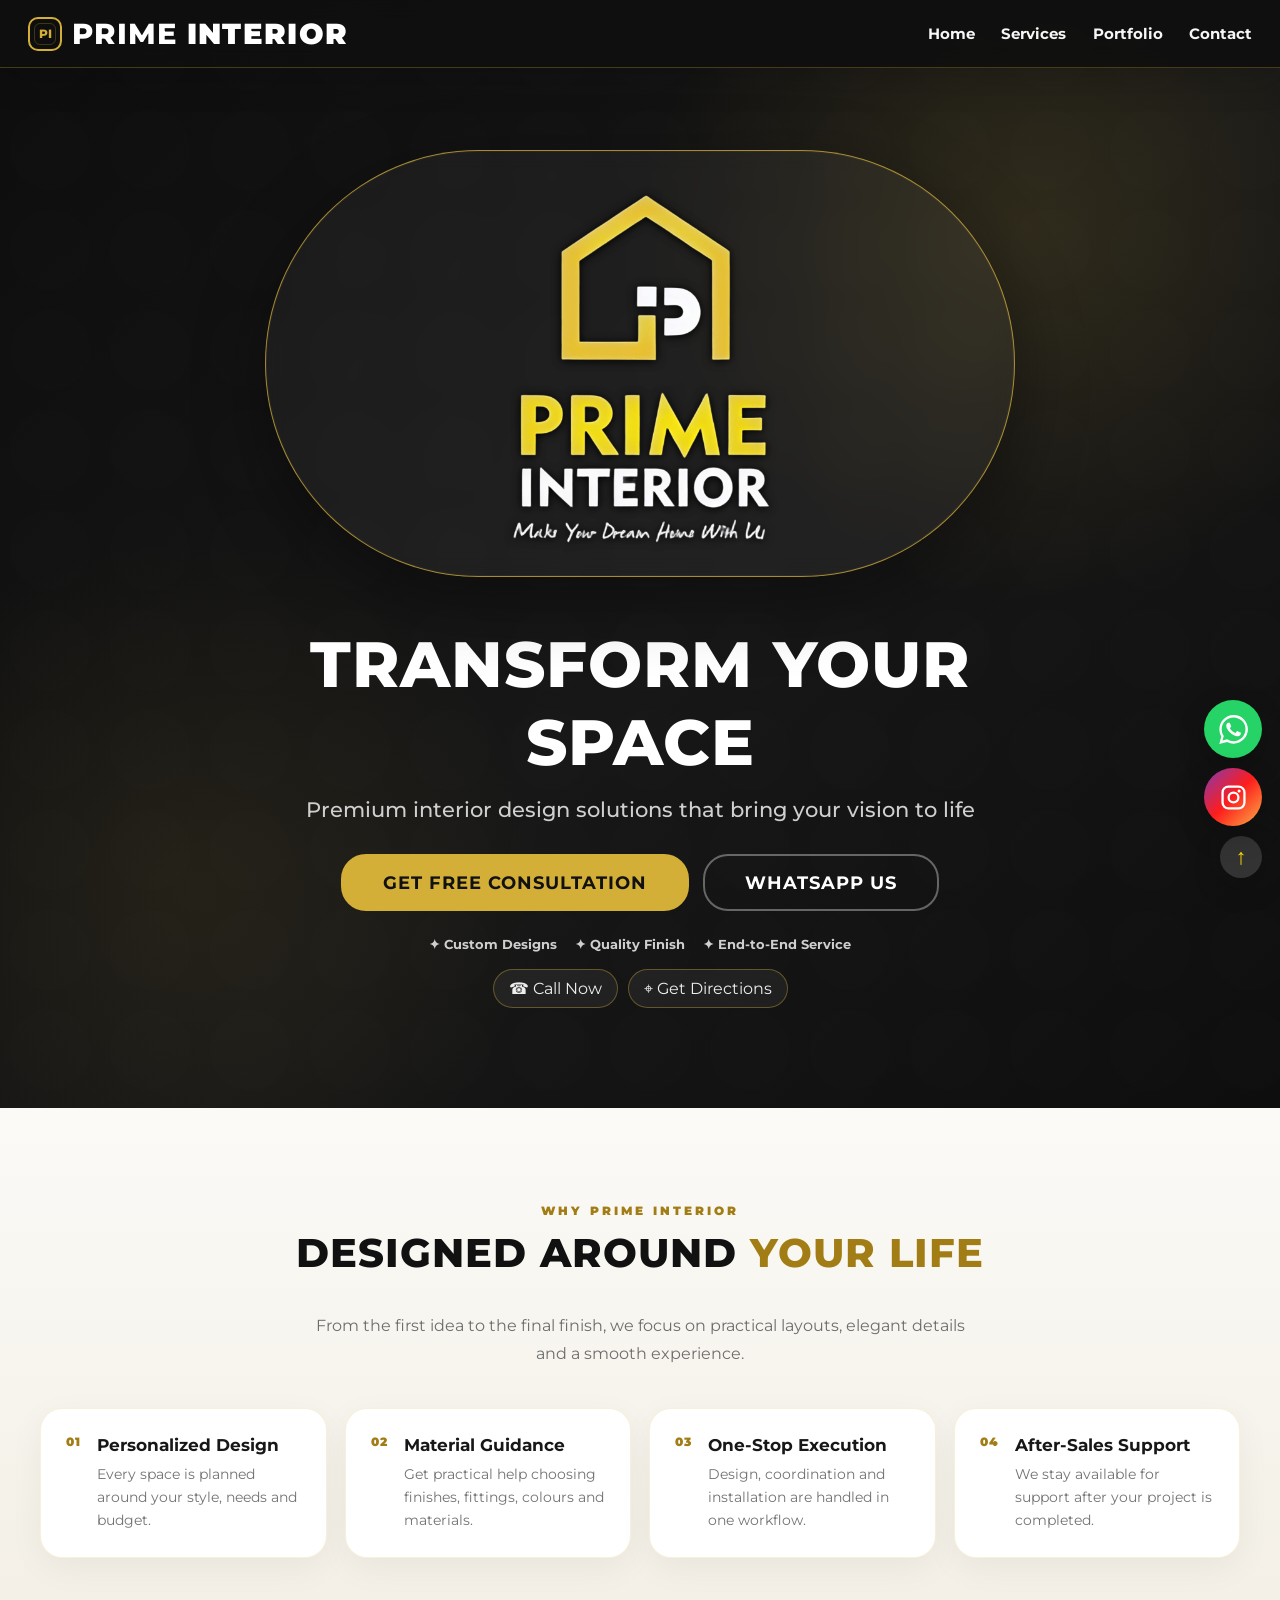
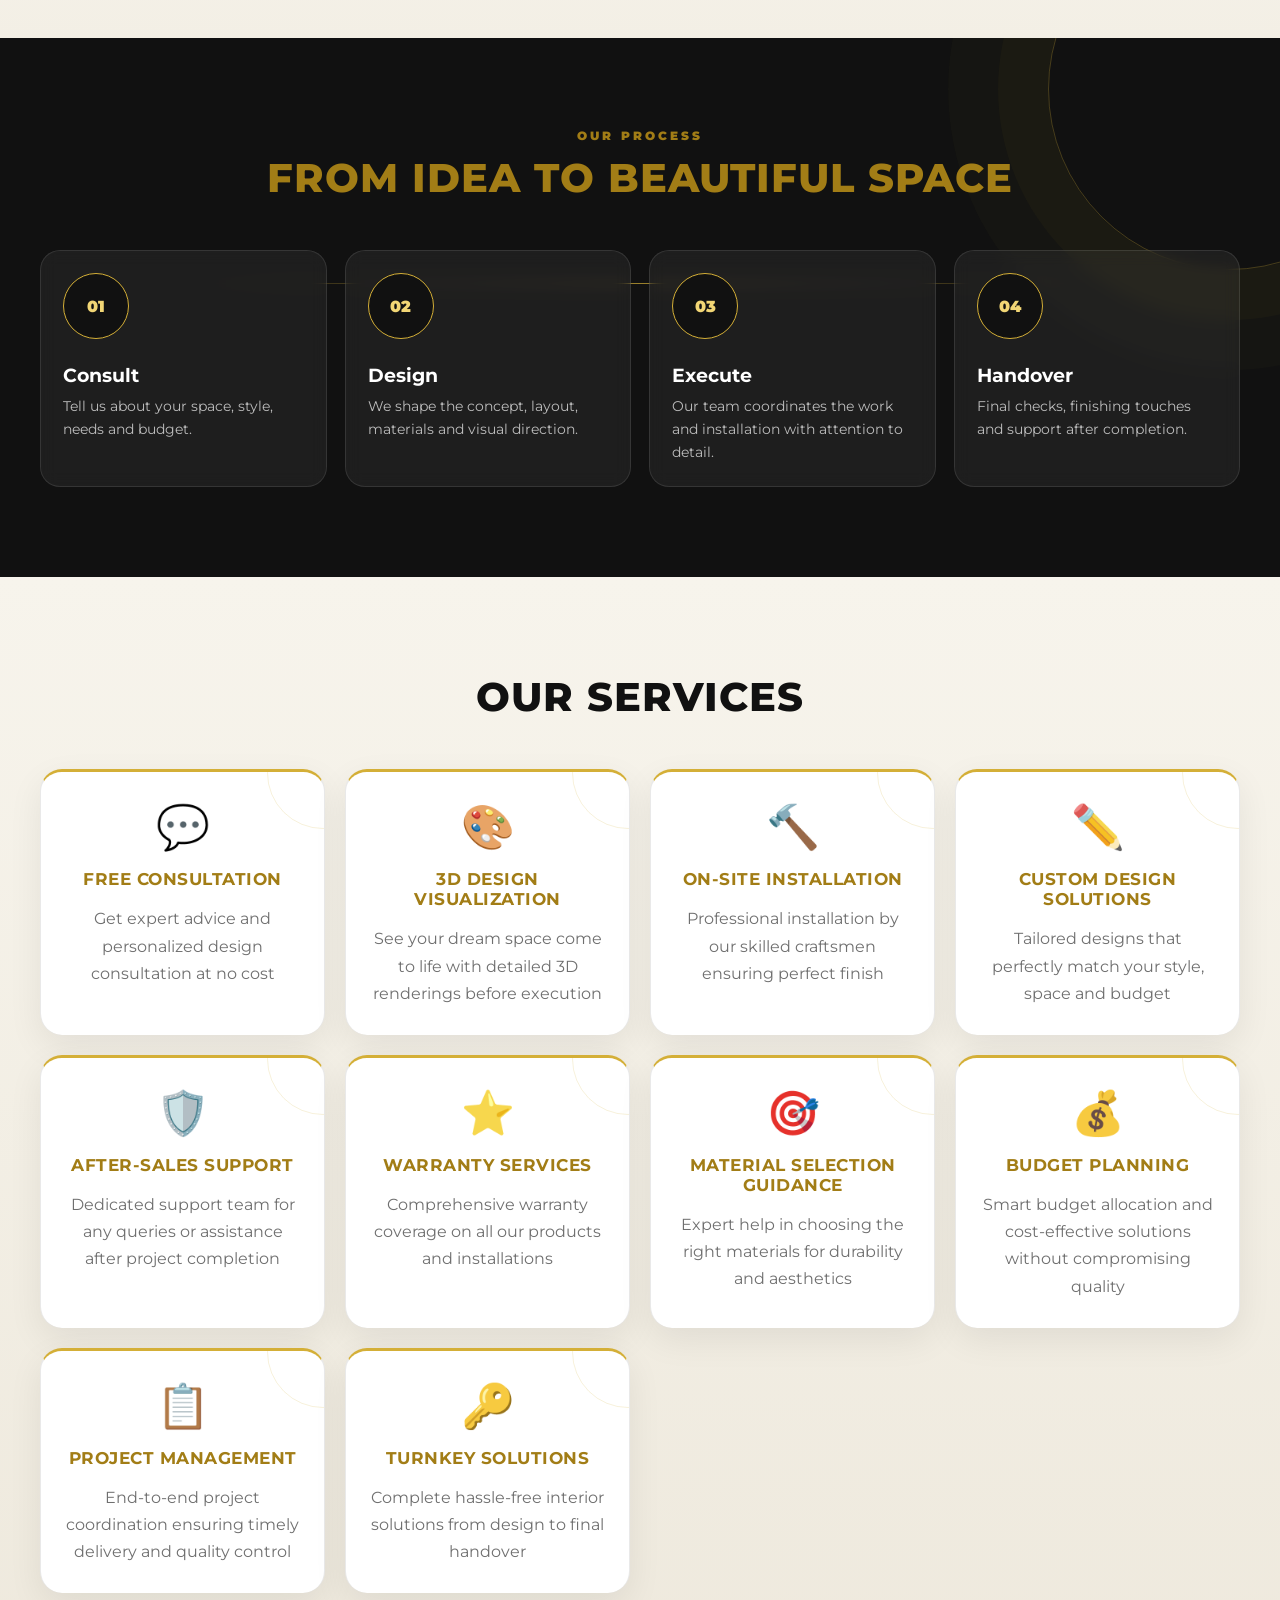
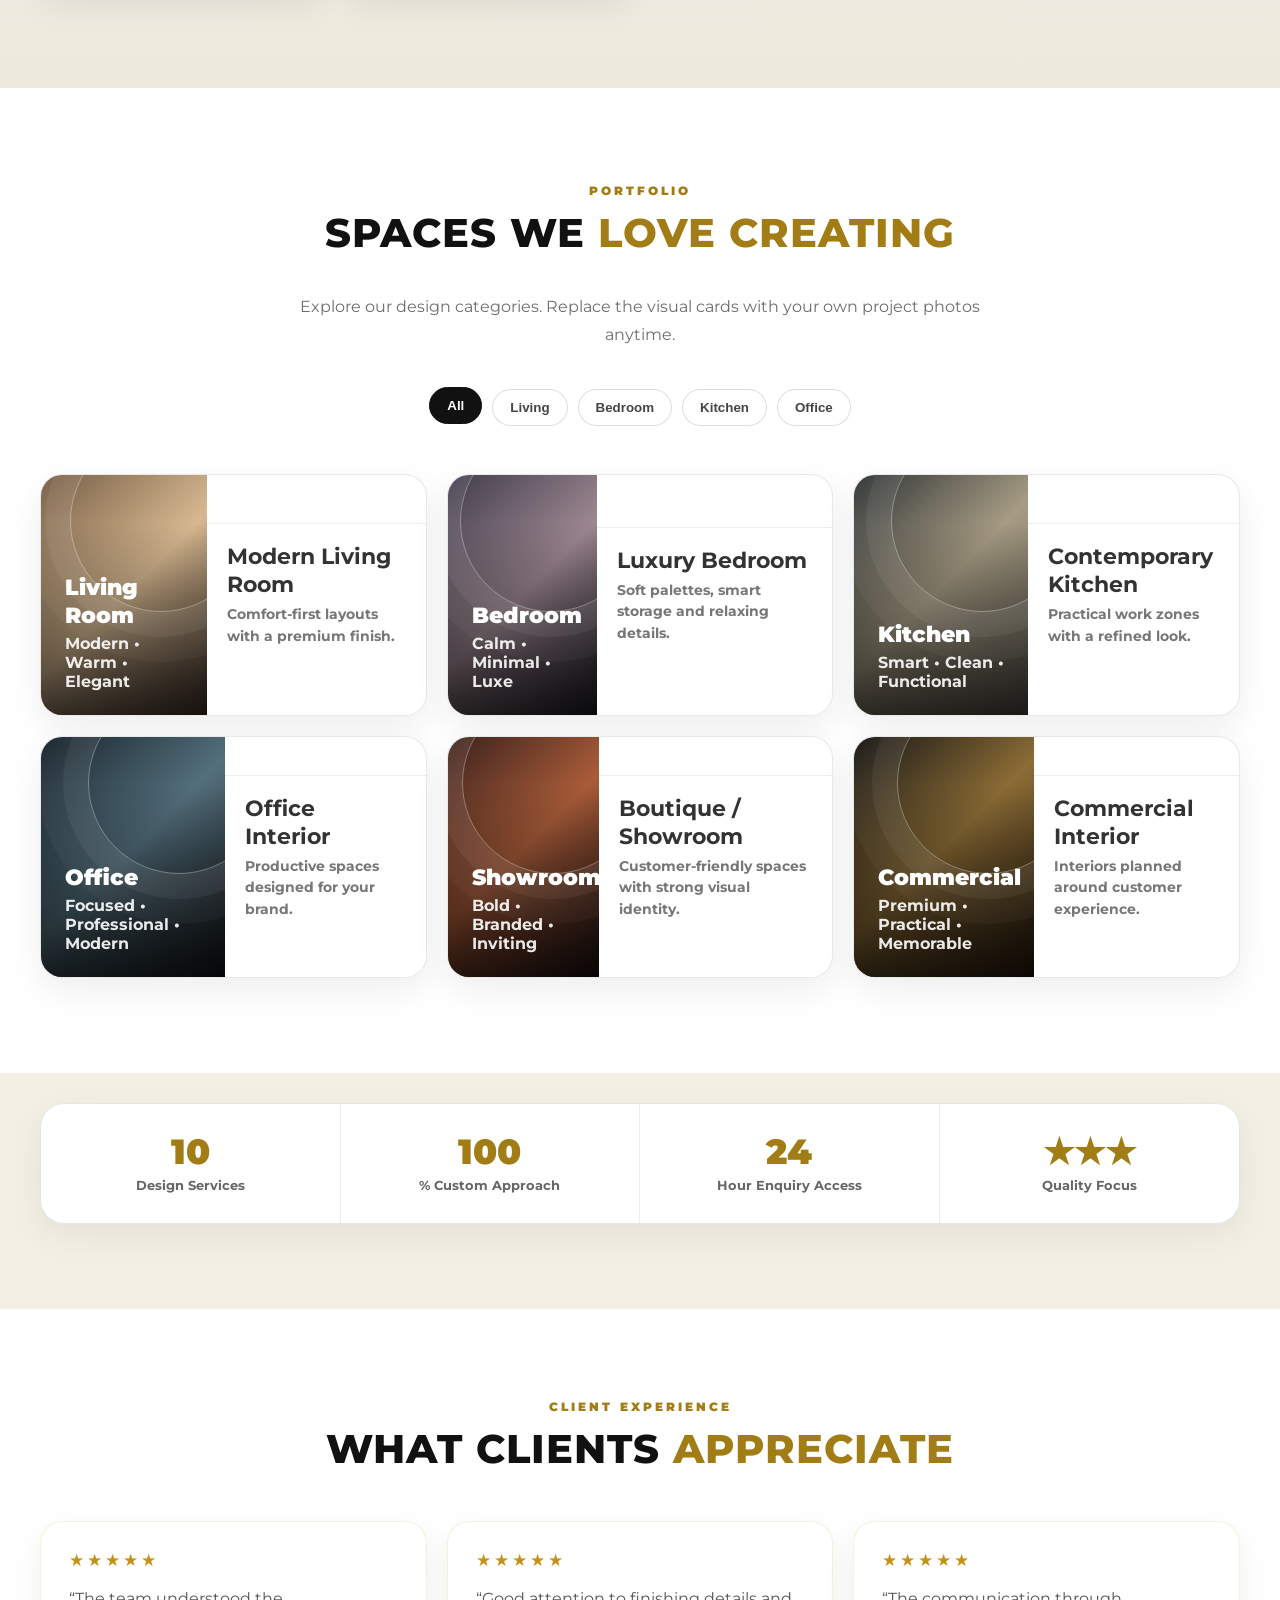
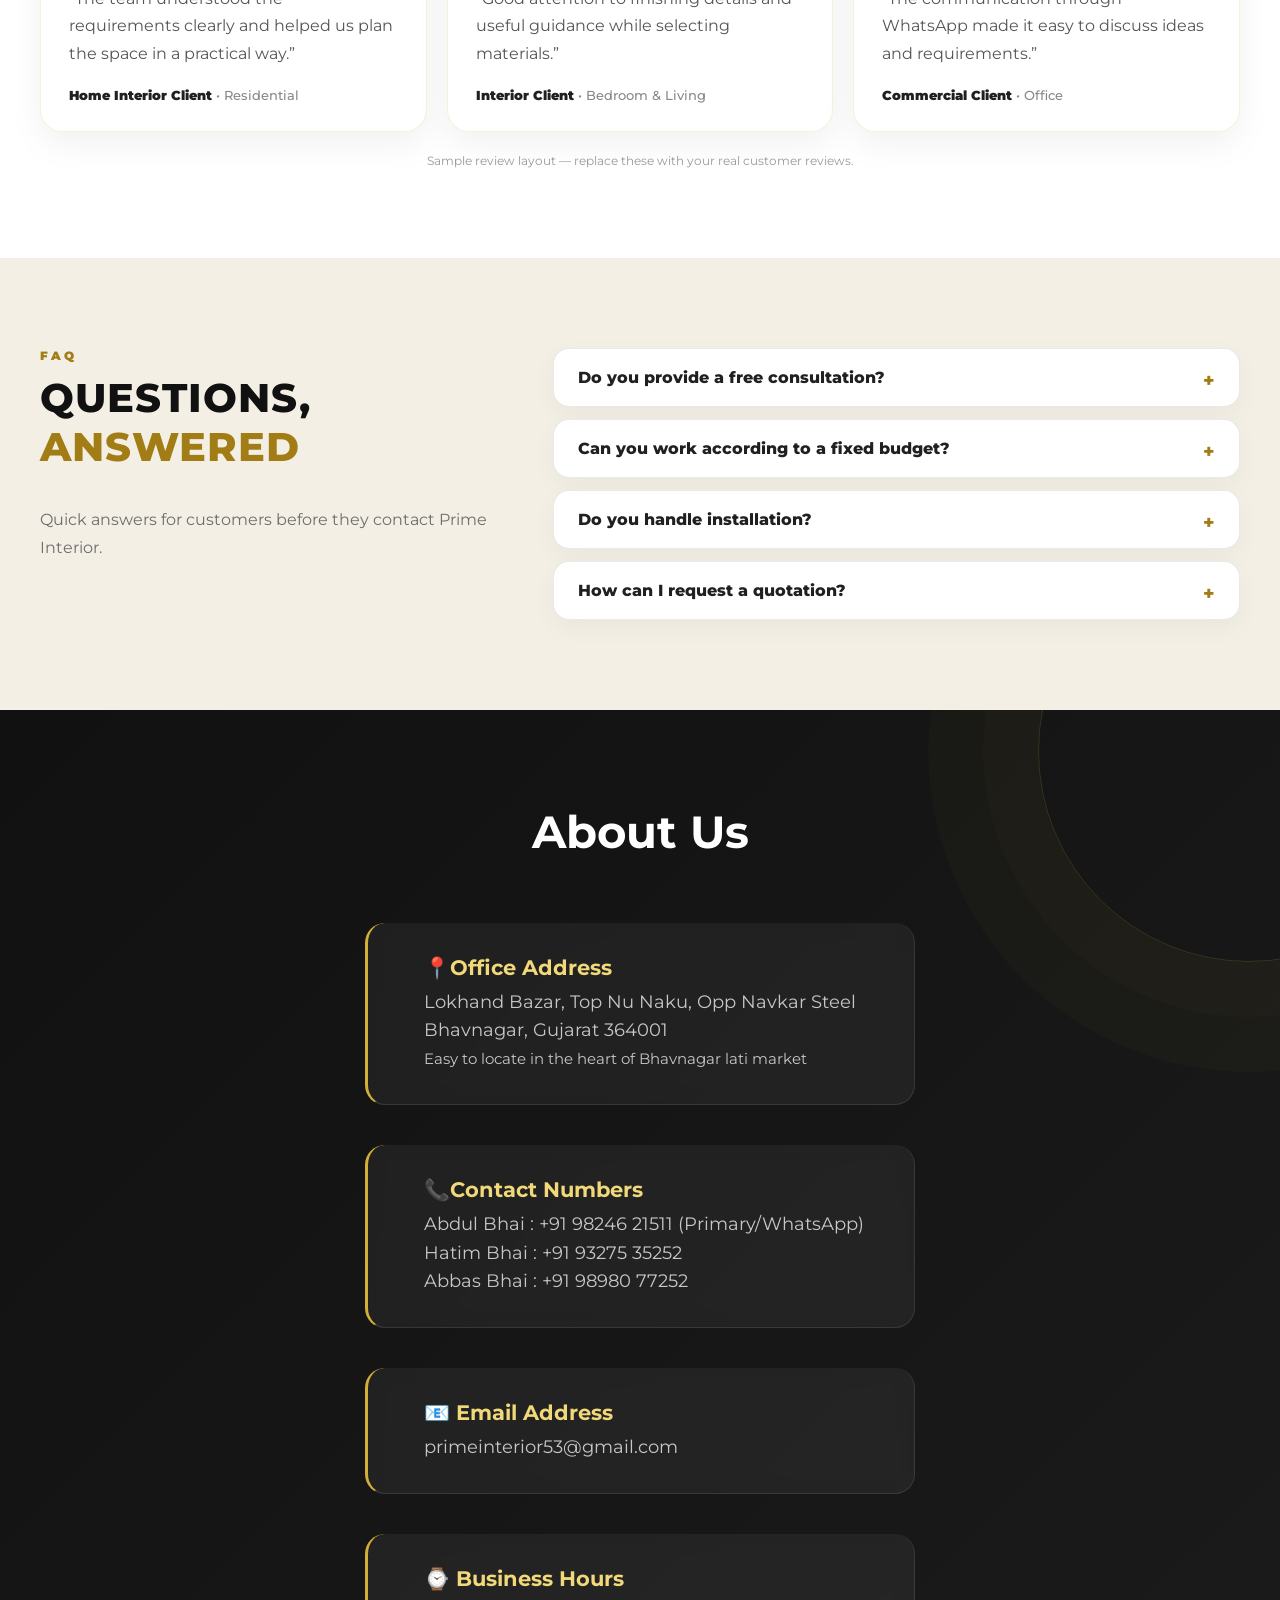
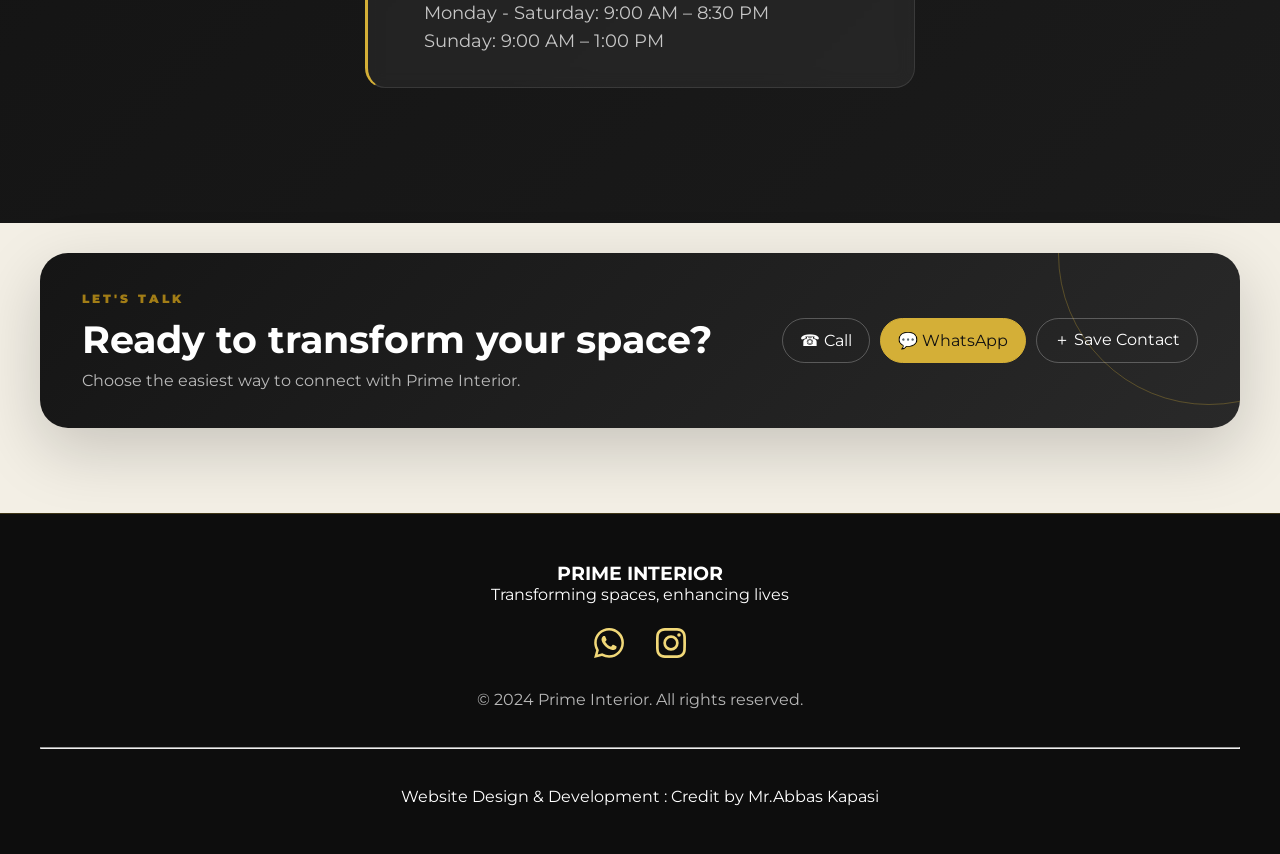
<file: index.html>
<!DOCTYPE html>
<html lang="en">
<head>
    <meta charset="UTF-8">
    <meta name="viewport" content="width=device-width, initial-scale=1.0">
    <meta name="theme-color" content="#111111">
    <meta name="description" content="Prime Interior - premium interior design, modular kitchen, wardrobe, lighting and turnkey interior solutions in Bhavnagar, Gujarat.">
    <meta name="color-scheme" content="light dark">
    <title>Prime Interior - Transform Your Space</title>
    <link rel="icon" href="./image/prime_logo.png">
    <link rel="stylesheet" href="prime_style.css">
</head>
<body>
    <header>
        <nav>
            <a class="logo brand-logo" href="#home" aria-label="Prime Interior home">
                <span class="brand-mark">PI</span>
                <span>PRIME <b>INTERIOR</b></span>
            </a>
            <button class="menu-toggle" id="menuToggle" type="button" aria-label="Open navigation menu" aria-expanded="false" onclick="toggleMenu()">
                <span></span><span></span><span></span>
            </button>
            <ul class="nav-links" id="navLinks">
                <li><a href="#home" class="underline" onclick="closeMenu()">Home</a></li>
                <li><a href="#services" class="underline" onclick="closeMenu()">Services</a></li>
                <li><a href="#gallery" class="underline" onclick="closeMenu()">Portfolio</a></li>
                <li><a href="#contact" class="underline" onclick="closeMenu()">Contact</a></li>
            </ul>
            <div class="header-tools">
                <!--<button class="theme-toggle" type="button" onclick="toggleTheme()" aria-label="Toggle theme" title="Toggle light/dark theme">☾</button>-->
                <!--<button class="share-toggle" type="button" onclick="shareWebsite()" aria-label="Share Prime Interior" title="Share website">↗</button>-->
            </div>
        </nav>

    </header>

    <section class="hero" id="home">
        <div class="hero-content">
            <div class="hero-logo-container">
                <img src="./image/prime_logo.png" alt="Prime Interior logo" class="hero-logo-img" onerror="this.style.display='none'; this.parentElement.classList.add('logo-fallback');">
            </div>
            <h1>Transform Your Space</h1>
            <p>Premium interior design solutions that bring your vision to life</p>
            <div class="hero-actions">
                <button class="cta-button primary-cta" onclick="openInquiryForm()">Get Free Consultation</button>
                <a class="cta-button secondary-cta" href="whatsapp://send?phone=919898077252&text=Hello%20Prime%20Interior%2C%20I%20want%20to%20discuss%20an%20interior%20project." onclick="openWhatsApp(event, 'Hello Prime Interior, I want to discuss an interior project.')">WhatsApp Us</a>
            </div>
            <div class="hero-highlights">
                <span>✦ Custom Designs</span>
                <span>✦ Quality Finish</span>
                <span>✦ End-to-End Service</span>
            </div>
            <div class="hero-mini-actions">
                <a href="tel:+919824621511">☎ Call Now</a>
                <button type="button" onclick="openDirections()">⌖ Get Directions</button>
            </div>
            <!--<button class="cta-button" onclick="openInquiryForm()">
                Get Started
            </button>-->
        </div>
    </section>

    <!--<section class="trust-strip" aria-label="Prime Interior highlights">
        <div class="trust-item"><strong>10+</strong><span>Design Services</span></div>
        <div class="trust-item"><strong>100%</strong><span>Custom Solutions</span></div>
        <div class="trust-item"><strong>24/7</strong><span>WhatsApp Enquiry</span></div>
        <div class="trust-item"><strong>★</strong><span>Quality Focused</span></div>
    </section>-->

    <section class="why-us section-light" id="why-us">
        <div class="container">
            <div class="eyebrow">WHY PRIME INTERIOR</div>
            <h2 class="section-title">Designed Around <span>Your Life</span></h2>
            <p class="section-lead">From the first idea to the final finish, we focus on practical layouts, elegant details and a smooth experience.</p>
            <div class="why-grid">
                <article class="why-card"><span>01</span><div><h3>Personalized Design</h3><p>Every space is planned around your style, needs and budget.</p></div></article>
                <article class="why-card"><span>02</span><div><h3>Material Guidance</h3><p>Get practical help choosing finishes, fittings, colours and materials.</p></div></article>
                <article class="why-card"><span>03</span><div><h3>One-Stop Execution</h3><p>Design, coordination and installation are handled in one workflow.</p></div></article>
                <article class="why-card"><span>04</span><div><h3>After-Sales Support</h3><p>We stay available for support after your project is completed.</p></div></article>
            </div>
        </div>
    </section>

    <section class="process-section">
        <div class="container">
            <div class="eyebrow">OUR PROCESS</div>
            <h2 class="section-title"><span>From Idea to Beautiful Space</span></h2>
            <div class="process-grid">
                <article class="process-card"><div class="process-number">01</div><h3>Consult</h3><p>Tell us about your space, style, needs and budget.</p></article>
                <article class="process-card"><div class="process-number">02</div><h3>Design</h3><p>We shape the concept, layout, materials and visual direction.</p></article>
                <article class="process-card"><div class="process-number">03</div><h3>Execute</h3><p>Our team coordinates the work and installation with attention to detail.</p></article>
                <article class="process-card"><div class="process-number">04</div><h3>Handover</h3><p>Final checks, finishing touches and support after completion.</p></article>
            </div>
        </div>
    </section>

    <section class="services" id="services">
        <div class="container">
            <h2 class="section-title" style="color: #333;">Our Services</h2>
            <div class="services-grid">
                <div class="service-card">
                    <div class="service-icon">💬</div>
                    <h3>Free Consultation</h3>
                    <p>Get expert advice and personalized design consultation at no cost</p>
                </div>
                <div class="service-card">
                    <div class="service-icon">🎨</div>
                    <h3>3D Design Visualization</h3>
                    <p>See your dream space come to life with detailed 3D renderings before execution</p>
                </div>
                <div class="service-card">
                    <div class="service-icon">🔨</div>
                    <h3>On-site Installation</h3>
                    <p>Professional installation by our skilled craftsmen ensuring perfect finish</p>
                </div>
                <div class="service-card">
                    <div class="service-icon">✏️</div>
                    <h3>Custom Design Solutions</h3>
                    <p>Tailored designs that perfectly match your style, space and budget</p>
                </div>
                <div class="service-card">
                    <div class="service-icon">🛡️</div>
                    <h3>After-sales Support</h3>
                    <p>Dedicated support team for any queries or assistance after project completion</p>
                </div>
                <div class="service-card">
                    <div class="service-icon">⭐</div>
                    <h3>Warranty Services</h3>
                    <p>Comprehensive warranty coverage on all our products and installations</p>
                </div>
                <div class="service-card">
                    <div class="service-icon">🎯</div>
                    <h3>Material Selection Guidance</h3>
                    <p>Expert help in choosing the right materials for durability and aesthetics</p>
                </div>
                <div class="service-card">
                    <div class="service-icon">💰</div>
                    <h3>Budget Planning</h3>
                    <p>Smart budget allocation and cost-effective solutions without compromising quality</p>
                </div>
                <div class="service-card">
                    <div class="service-icon">📋</div>
                    <h3>Project Management</h3>
                    <p>End-to-end project coordination ensuring timely delivery and quality control</p>
                </div>
                <div class="service-card">
                    <div class="service-icon">🔑</div>
                    <h3>Turnkey Solutions</h3>
                    <p>Complete hassle-free interior solutions from design to final handover</p>
                </div>
            </div>
        </div>
        </div>
    </section>

    <section class="gallery" id="gallery">
        <div class="container">
            <div class="eyebrow" align="center">PORTFOLIO</div>
            <h2 class="section-title">Spaces We <span>Love Creating</span></h2>
            <p class="section-lead">Explore our design categories. Replace the visual cards with your own project photos anytime.</p>
            <div class="gallery-filters" role="tablist" aria-label="Portfolio categories">
                <button class="filter-btn active" data-filter="all" onclick="filterGallery('all', this)">All</button>
                <button class="filter-btn" data-filter="living" onclick="filterGallery('living', this)">Living</button>
                <button class="filter-btn" data-filter="bedroom" onclick="filterGallery('bedroom', this)">Bedroom</button>
                <button class="filter-btn" data-filter="kitchen" onclick="filterGallery('kitchen', this)">Kitchen</button>
                <button class="filter-btn" data-filter="office" onclick="filterGallery('office', this)">Office</button>
            </div>
            <div class="gallery-grid premium-gallery">
                <article class="gallery-card gallery-item" data-category="living" tabindex="0" onclick="openDesignCard(this)">
                    <div class="visual visual-living"><span>Living Room</span><small>Modern • Warm • Elegant</small></div>
                    <div class="gallery-card-body"><h3>Modern Living Room</h3><p>Comfort-first layouts with a premium finish.</p></div>
                </article>
                <article class="gallery-card gallery-item" data-category="bedroom" tabindex="0" onclick="openDesignCard(this)">
                    <div class="visual visual-bedroom"><span>Bedroom</span><small>Calm • Minimal • Luxe</small></div>
                    <div class="gallery-card-body"><h3>Luxury Bedroom</h3><p>Soft palettes, smart storage and relaxing details.</p></div>
                </article>
                <article class="gallery-card gallery-item" data-category="kitchen" tabindex="0" onclick="openDesignCard(this)">
                    <div class="visual visual-kitchen"><span>Kitchen</span><small>Smart • Clean • Functional</small></div>
                    <div class="gallery-card-body"><h3>Contemporary Kitchen</h3><p>Practical work zones with a refined look.</p></div>
                </article>
                <article class="gallery-card gallery-item" data-category="office" tabindex="0" onclick="openDesignCard(this)">
                    <div class="visual visual-office"><span>Office</span><small>Focused • Professional • Modern</small></div>
                    <div class="gallery-card-body"><h3>Office Interior</h3><p>Productive spaces designed for your brand.</p></div>
                </article>
                <article class="gallery-card gallery-item" data-category="living" tabindex="0" onclick="openDesignCard(this)">
                    <div class="visual visual-store"><span>Showroom</span><small>Bold • Branded • Inviting</small></div>
                    <div class="gallery-card-body"><h3>Boutique / Showroom</h3><p>Customer-friendly spaces with strong visual identity.</p></div>
                </article>
                <article class="gallery-card gallery-item" data-category="office" tabindex="0" onclick="openDesignCard(this)">
                    <div class="visual visual-restaurant"><span>Commercial</span><small>Premium • Practical • Memorable</small></div>
                    <div class="gallery-card-body"><h3>Commercial Interior</h3><p>Interiors planned around customer experience.</p></div>
                </article>
            </div>
        </div>
    </section>

    <section class="numbers-section">
        <div class="container">
            <div class="numbers-grid">
                <div class="number-card"><strong class="counter" data-target="10">0</strong><span>Design Services</span></div>
                <div class="number-card"><strong class="counter" data-target="100">0</strong><span>% Custom Approach</span></div>
                <div class="number-card"><strong class="counter" data-target="24">0</strong><span>Hour Enquiry Access</span></div>
                <div class="number-card"><strong>★★★</strong><span>Quality Focus</span></div>
            </div>
        </div>
    </section>

    <section class="testimonials-section">
        <div class="container">
            <div class="eyebrow">CLIENT EXPERIENCE</div>
            <h2 class="section-title">What Clients <span>Appreciate</span></h2>
            <div class="testimonial-grid">
                <article class="testimonial-card"><div class="stars">★★★★★</div><p>“The team understood the requirements clearly and helped us plan the space in a practical way.”</p><div class="client">Home Interior Client <span>• Residential</span></div></article>
                <article class="testimonial-card"><div class="stars">★★★★★</div><p>“Good attention to finishing details and useful guidance while selecting materials.”</p><div class="client">Interior Client <span>• Bedroom & Living</span></div></article>
                <article class="testimonial-card"><div class="stars">★★★★★</div><p>“The communication through WhatsApp made it easy to discuss ideas and requirements.”</p><div class="client">Commercial Client <span>• Office</span></div></article>
            </div>
            <p class="demo-note">Sample review layout — replace these with your real customer reviews.</p>
        </div>
    </section>

    <section class="faq-section">
        <div class="container faq-wrap">
            <div>
                <div class="eyebrow">FAQ</div>
                <h2 class="section-title">Questions, <span>Answered</span></h2>
                <p class="section-lead">Quick answers for customers before they contact Prime Interior.</p>
            </div>
            <div class="faq-list">
                <details><summary>Do you provide a free consultation?</summary><p>Yes. Customers can use the enquiry form or WhatsApp button to start a discussion.</p></details>
                <details><summary>Can you work according to a fixed budget?</summary><p>Yes. Share your approximate budget and requirements so the design and material choices can be planned accordingly.</p></details>
                <details><summary>Do you handle installation?</summary><p>Yes. On-site installation and project coordination are part of the listed services.</p></details>
                <details><summary>How can I request a quotation?</summary><p>Use “Get Free Consultation” and send the enquiry directly through WhatsApp.</p></details>
            </div>
        </div>
    </section>

    <div class="design-popup" id="designPopup" aria-hidden="true">
        <div class="design-popup-card">
            <button type="button" class="design-popup-close" onclick="closeDesignCard()" aria-label="Close">×</button>
            <div id="designPopupVisual" class="design-popup-visual"></div>
            <div class="design-popup-content"><div class="eyebrow">PRIME INTERIOR</div><h2 id="designPopupTitle">Design Inspiration</h2><p id="designPopupText">Explore the design direction and contact us for a customized solution.</p><button class="gold-action" onclick="closeDesignCard(); openInquiryForm();">Get Free Consultation</button></div>
        </div>
    </div>

    <!-- Customer Inquiry Form Modal -->
    <div class="inquiry-modal" id="inquiryModal">
        <div class="inquiry-modal-content">
            <button class="close-inquiry" onclick="closeInquiryForm()">×</button>
            <div class="inquiry-header">
                <h2>Get Started with Your Dream Space</h2>
                <p>Fill in your details and we'll get back to you soon!</p>
            </div>
            <div class="inquiry-body">
                <form id="customerInquiryForm">
                    <div class="inquiry-form-group">
                        <label>Full Name *</label>
                        <input type="text" id="custName" placeholder="Enter your full name">
                    </div>

                    <div class="inquiry-form-group">
                        <label>Email Address *</label>
                        <input type="email" id="custEmail" placeholder="Enter your email">
                    </div>

                    <div class="inquiry-form-group">
                        <label>Mobile Number *</label>
                        <input type="tel" id="custMobile" placeholder="Enter your mobile number">
                    </div>

                    <div class="inquiry-form-group">
                        <label>City</label>
                        <input type="text" id="custCity" placeholder="Enter your city">
                    </div>

                    <div class="inquiry-form-group">
                        <label>Property Type</label>
                        <select id="custPropertyType">
                            <option value="">Select property type</option>
                            <option value="Apartment">Apartment</option>
                            <option value="Villa">Villa</option>
                            <option value="Office">Office</option>
                            <option value="Shop">Shop/Showroom</option>
                            <option value="Other">Other</option>
                        </select>
                    </div>

                    <div class="inquiry-form-group">
                        <label>Interested In (Select multiple)</label>
                        <div class="checkbox-group">
                            <div class="checkbox-item">
                                <input type="checkbox" id="int_complete" value="Complete Interior">
                                <label for="int_complete">Complete Interior</label>
                            </div>
                            <div class="checkbox-item">
                                <input type="checkbox" id="int_sofa" value="Sofa Sets">
                                <label for="int_sofa">Sofa Sets</label>
                            </div>
                            <div class="checkbox-item">
                                <input type="checkbox" id="int_bed" value="Beds">
                                <label for="int_bed">Beds</label>
                            </div>
                            <div class="checkbox-item">
                                <input type="checkbox" id="int_kitchen" value="Modular Kitchen">
                                <label for="int_kitchen">Modular Kitchen</label>
                            </div>
                            <div class="checkbox-item">
                                <input type="checkbox" id="int_wardrobe" value="Wardrobes">
                                <label for="int_wardrobe">Wardrobes</label>
                            </div>
                            <div class="checkbox-item">
                                <input type="checkbox" id="int_tv" value="TV Units">
                                <label for="int_tv">TV Units</label>
                            </div>
                            <div class="checkbox-item">
                                <input type="checkbox" id="int_dining" value="Dining Tables">
                                <label for="int_dining">Dining Tables</label>
                            </div>
                            <div class="checkbox-item">
                                <input type="checkbox" id="int_curtain" value="Curtains">
                                <label for="int_curtain">Curtains</label>
                            </div>
                            <div class="checkbox-item">
                                <input type="checkbox" id="int_pop" value="POP Designs">
                                <label for="int_pop">POP Designs</label>
                            </div>
                            <div class="checkbox-item">
                                <input type="checkbox" id="int_wallpaper" value="Wallpaper">
                                <label for="int_wallpaper">Wallpaper</label>
                            </div>
                            <div class="checkbox-item">
                                <input type="checkbox" id="int_lighting" value="Lighting">
                                <label for="int_lighting">Lighting</label>
                            </div>
                            <div class="checkbox-item">
                                <input type="checkbox" id="int_decor" value="Decor Items">
                                <label for="int_decor">Decor Items</label>
                            </div>
                            <div class="checkbox-item">
                                <input type="checkbox" id="int_door" value="Doors">
                                <label for="int_door">Doors</label>
                            </div>
                            <div class="checkbox-item">
                                <input type="checkbox" id="int_carpet" value="Carpets">
                                <label for="int_carpet">Carpets</label>
                            </div>
                        </div>
                    </div>

                    <div class="inquiry-form-group">
                        <label>Your Requirements</label>
                        <textarea id="custRequirements" placeholder="Tell us about your requirements, budget, timeline, etc."></textarea>
                    </div>

                    <button type="submit" class="inquiry-submit-btn">Submit Inquiry</button>
                </form>

                <div class="success-message" id="successMessage">
                    <h3>✓ Thank You!</h3>
                    <p>Your inquiry has been submitted successfully.</p>
                    <p>Our team will contact you within 24 hours.</p>
                    <button class="inquiry-submit-btn" onclick="closeInquiryForm()" style="margin-top: 1rem; max-width: 200px; margin-left: auto; margin-right: auto;">Close</button>
                </div>
            </div>
        </div>
    </div>

        <!-- Contact Section -->
    <section id="contact" class="contact">
        <div class="container">
            <h2>About Us</h2>
            <div class="contact-content">
                <div class="contact-info">
                    <div class="contact-item">
                        <i class="fas fa-map-marker-alt"></i>
                        <div>
                            <h3>📍Office Address</h3>
                            <p>Lokhand Bazar, Top Nu Naku, Opp Navkar Steel <br> Bhavnagar, Gujarat 364001</p>
                            <p><small>Easy to locate in the heart of Bhavnagar lati market</small></p>
                        </div>
                    </div>
                    <div class="contact-item">
                        <i class="fas fa-phone"></i>
                        <div>
                            <h3>📞Contact Numbers</h3>
                            <p> Abdul Bhai : +91 98246 21511 (Primary/WhatsApp)</p>
                            <p> Hatim Bhai : +91 93275 35252</p>
                            <p> Abbas Bhai : +91 98980 77252 </p>
                        </div>
                    </div>
                    <div class="contact-item">
                        <i class="fas fa-envelope"></i>
                        <div>
                            <h3>📧 Email Address</h3>
                            <p> primeinterior53@gmail.com</p>
                        </div>
                    </div>
                    <div class="contact-item">
                        <i class="fas fa-clock"></i>
                        <div>
                            <h3>⌚ Business Hours</h3>
                            <p> Monday - Saturday: 9:00 AM – 8:30 PM</p>
                            <p> Sunday: 9:00 AM – 1:00 PM</p>
                            <!--<p><small>28 years of consistent service</small></p>-->
                        </div>
                    </div>
                </div>
            </div>
        </div>
    </section>

    <section class="contact-actions-section">
        <div class="container">
            <div class="contact-cta-card">
                <div>
                    <div class="eyebrow">LET'S TALK</div>
                    <h2>Ready to transform your space?</h2>
                    <p>Choose the easiest way to connect with Prime Interior.</p>
                </div>
                <div class="contact-cta-actions">
                    <a href="tel:+919824621511" class="outline-action">☎ Call</a>
                    <button type="button" class="gold-action" onclick="openWhatsApp(null, 'Hello Prime Interior, I would like to discuss my interior project.')">💬 WhatsApp</button>
                    <button type="button" class="outline-action" onclick="saveContact()">＋ Save Contact</button>
                </div>
            </div>
        </div>
    </section>

    <!-- Floating contact buttons: stay visible while scrolling -->
    <div class="floating-contact" aria-label="Quick contact">
        <a class="floating-btn whatsapp-float"
           href="https://wa.me/919898077252"
           onclick="openWhatsApp(event, 'Hello Prime Interior, I want to know more.')"
           aria-label="Open WhatsApp">
            <svg class="social-svg" viewBox="0 0 24 24" aria-hidden="true">
                <path d="M20.52 3.48A11.78 11.78 0 0 0 12.13 0C5.62 0 .33 5.29.33 11.8c0 2.08.54 4.11 1.56 5.9L.25 24l6.45-1.69a11.77 11.77 0 0 0 5.43 1.38h.01c6.51 0 11.8-5.29 11.8-11.8 0-3.15-1.23-6.11-3.42-8.41ZM12.14 21.7h-.01a9.82 9.82 0 0 1-5.01-1.37l-.36-.21-3.83 1 1.02-3.73-.24-.38a9.8 9.8 0 0 1-1.5-5.21c0-5.42 4.41-9.83 9.84-9.83 2.63 0 5.1 1.03 6.96 2.89a9.78 9.78 0 0 1 2.88 6.97c0 5.42-4.41 9.83-9.83 9.83Zm5.4-7.37c-.3-.15-1.77-.87-2.04-.97-.27-.1-.47-.15-.67.15-.2.3-.77.97-.94 1.17-.17.2-.35.22-.65.07-.3-.15-1.27-.47-2.42-1.49-.89-.79-1.49-1.77-1.67-2.07-.17-.3-.02-.46.13-.61.14-.14.3-.35.45-.52.15-.17.2-.3.3-.5.1-.2.05-.37-.02-.52-.07-.15-.67-1.61-.92-2.21-.24-.58-.49-.5-.67-.51h-.57c-.2 0-.52.07-.8.37-.27.3-1.04 1.02-1.04 2.48s1.07 2.88 1.22 3.08c.15.2 2.1 3.2 5.09 4.49.71.31 1.27.49 1.7.63.71.23 1.36.2 1.87.12.57-.08 1.77-.72 2.02-1.42.25-.7.25-1.3.17-1.42-.07-.12-.27-.2-.57-.35Z"/>
            </svg>
            <span class="float-label">WhatsApp</span>
        </a>

        <a class="floating-btn instagram-float"
           href="https://www.instagram.com/prime_interior_pi/"
           onclick="openInstagram(event)"
           aria-label="Open Instagram">
            <svg class="social-svg" viewBox="0 0 24 24" aria-hidden="true">
                <path d="M7.8 2h8.4A5.8 5.8 0 0 1 22 7.8v8.4a5.8 5.8 0 0 1-5.8 5.8H7.8A5.8 5.8 0 0 1 2 16.2V7.8A5.8 5.8 0 0 1 7.8 2Zm0 1.9a3.9 3.9 0 0 0-3.9 3.9v8.4a3.9 3.9 0 0 0 3.9 3.9h8.4a3.9 3.9 0 0 0 3.9-3.9V7.8a3.9 3.9 0 0 0-3.9-3.9H7.8Zm8.85 1.45a1.3 1.3 0 1 1 0 2.6 1.3 1.3 0 0 1 0-2.6ZM12 7a5 5 0 1 1 0 10 5 5 0 0 1 0-10Zm0 1.9A3.1 3.1 0 1 0 12 15.1 3.1 3.1 0 0 0 12 8.9Z"/>
            </svg>
            <span class="float-label">Instagram</span>
        </a>

        <button class="floating-top" type="button" onclick="scrollToTop()" aria-label="Back to top">↑</button>
    </div>

    <footer>
        <div class="footer-content">
            <h3>PRIME INTERIOR</h3>
            <p>Transforming spaces, enhancing lives</p>
            <div class="social-links">
                <a href="whatsapp://send?phone=919898077252" onclick="openWhatsApp(event, 'Hello Prime Interior, I want to discuss an interior project.')" title="WhatsApp" aria-label="WhatsApp">

                    <svg viewBox="0 0 24 24" fill="currentColor">
                        <path d="M17.472 14.382c-.297-.149-1.758-.867-2.03-.967-.273-.099-.471-.148-.67.15-.197.297-.767.966-.94 1.164-.173.199-.347.223-.644.075-.297-.15-1.255-.463-2.39-1.475-.883-.788-1.48-1.761-1.653-2.059-.173-.297-.018-.458.13-.606.134-.133.298-.347.446-.52.149-.174.198-.298.298-.497.099-.198.05-.371-.025-.52-.075-.149-.669-1.612-.916-2.207-.242-.579-.487-.5-.669-.51-.173-.008-.371-.01-.57-.01-.198 0-.52.074-.792.372-.272.297-1.04 1.016-1.04 2.479 0 1.462 1.065 2.875 1.213 3.074.149.198 2.096 3.2 5.077 4.487.709.306 1.262.489 1.694.625.712.227 1.36.195 1.871.118.571-.085 1.758-.719 2.006-1.413.248-.694.248-1.289.173-1.413-.074-.124-.272-.198-.57-.347m-5.421 7.403h-.004a9.87 9.87 0 01-5.031-1.378l-.361-.214-3.741.982.998-3.648-.235-.374a9.86 9.86 0 01-1.51-5.26c.001-5.45 4.436-9.884 9.888-9.884 2.64 0 5.122 1.03 6.988 2.898a9.825 9.825 0 012.893 6.994c-.003 5.45-4.437 9.884-9.885 9.884m8.413-18.297A11.815 11.815 0 0012.05 0C5.495 0 .16 5.335.157 11.892c0 2.096.547 4.142 1.588 5.945L.057 24l6.305-1.654a11.882 11.882 0 005.683 1.448h.005c6.554 0 11.89-5.335 11.893-11.893a11.821 11.821 0 00-3.48-8.413Z"/>
                    </svg>
                </a>
                <a href="instagram://user?username=prime_interior_pi" onclick="openInstagram(event)" title="Instagram" aria-label="Instagram">
                    <svg viewBox="0 0 24 24" fill="currentColor">
                        <path d="M12 2.163c3.204 0 3.584.012 4.85.07 3.252.148 4.771 1.691 4.919 4.919.058 1.265.069 1.645.069 4.849 0 3.205-.012 3.584-.069 4.849-.149 3.225-1.664 4.771-4.919 4.919-1.266.058-1.644.07-4.85.07-3.204 0-3.584-.012-4.849-.07-3.26-.149-4.771-1.699-4.919-4.92-.058-1.265-.07-1.644-.07-4.849 0-3.204.013-3.583.07-4.849.149-3.227 1.664-4.771 4.919-4.919 1.266-.057 1.645-.069 4.849-.069zM12 0C8.741 0 8.333.014 7.053.072 2.695.272.273 2.69.073 7.052.014 8.333 0 8.741 0 12c0 3.259.014 3.668.072 4.948.2 4.358 2.618 6.78 6.98 6.98C8.333 23.986 8.741 24 12 24c3.259 0 3.668-.014 4.948-.072 4.354-.2 6.782-2.618 6.979-6.98.059-1.28.073-1.689.073-4.948 0-3.259-.014-3.667-.072-4.947-.196-4.354-2.617-6.78-6.979-6.98C15.668.014 15.259 0 12 0zm0 5.838a6.162 6.162 0 100 12.324 6.162 6.162 0 000-12.324zM12 16a4 4 0 110-8 4 4 0 010 8zm6.406-11.845a1.44 1.44 0 100 2.881 1.44 1.44 0 000-2.881z"/>
                    </svg>
                </a>
            </div>
            <p style="margin-top: 2rem; opacity: 0.7;">© 2024 Prime Interior. All rights reserved.<br><br><br>
                <hr><br><br>Website Design & Development : Credit by Mr.Abbas Kapasi</p>
        </div>
    </footer>

    
    <script src="prime_script.js"></script>
</body>
</html>
</file>
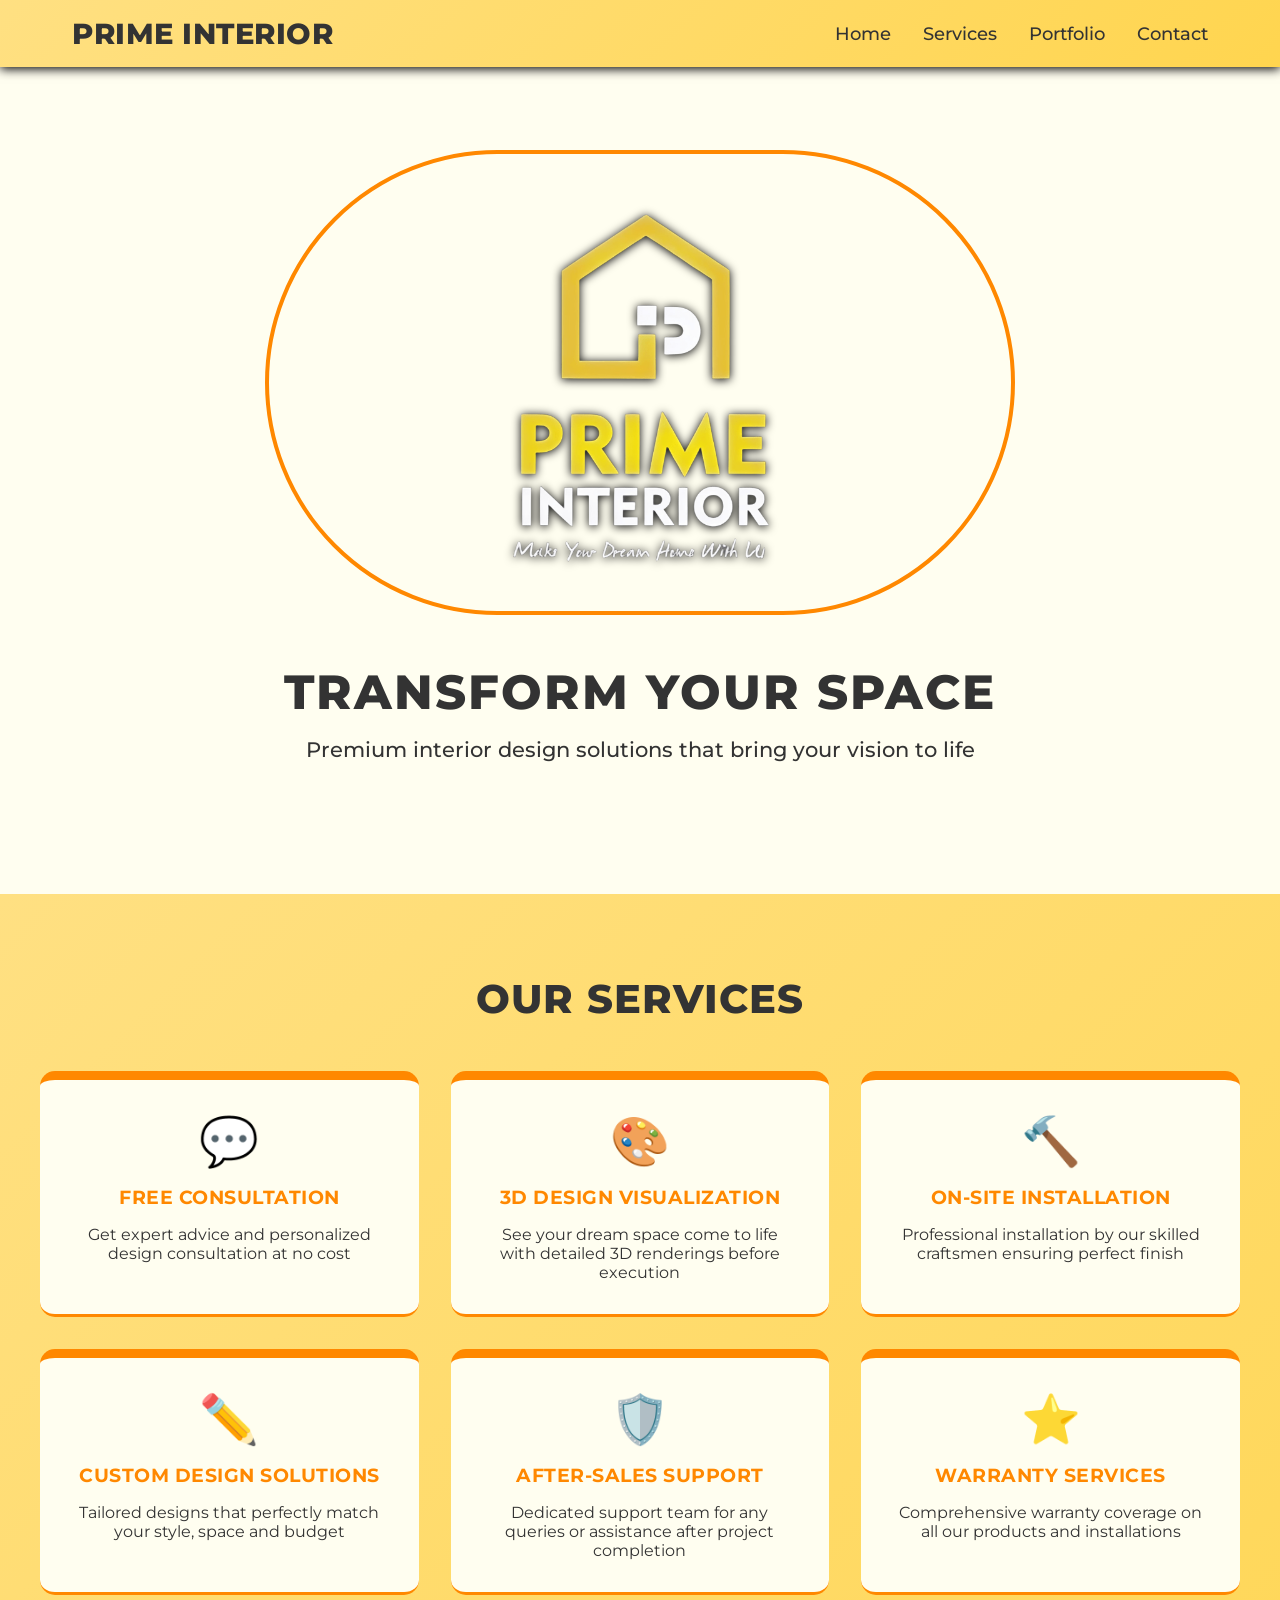
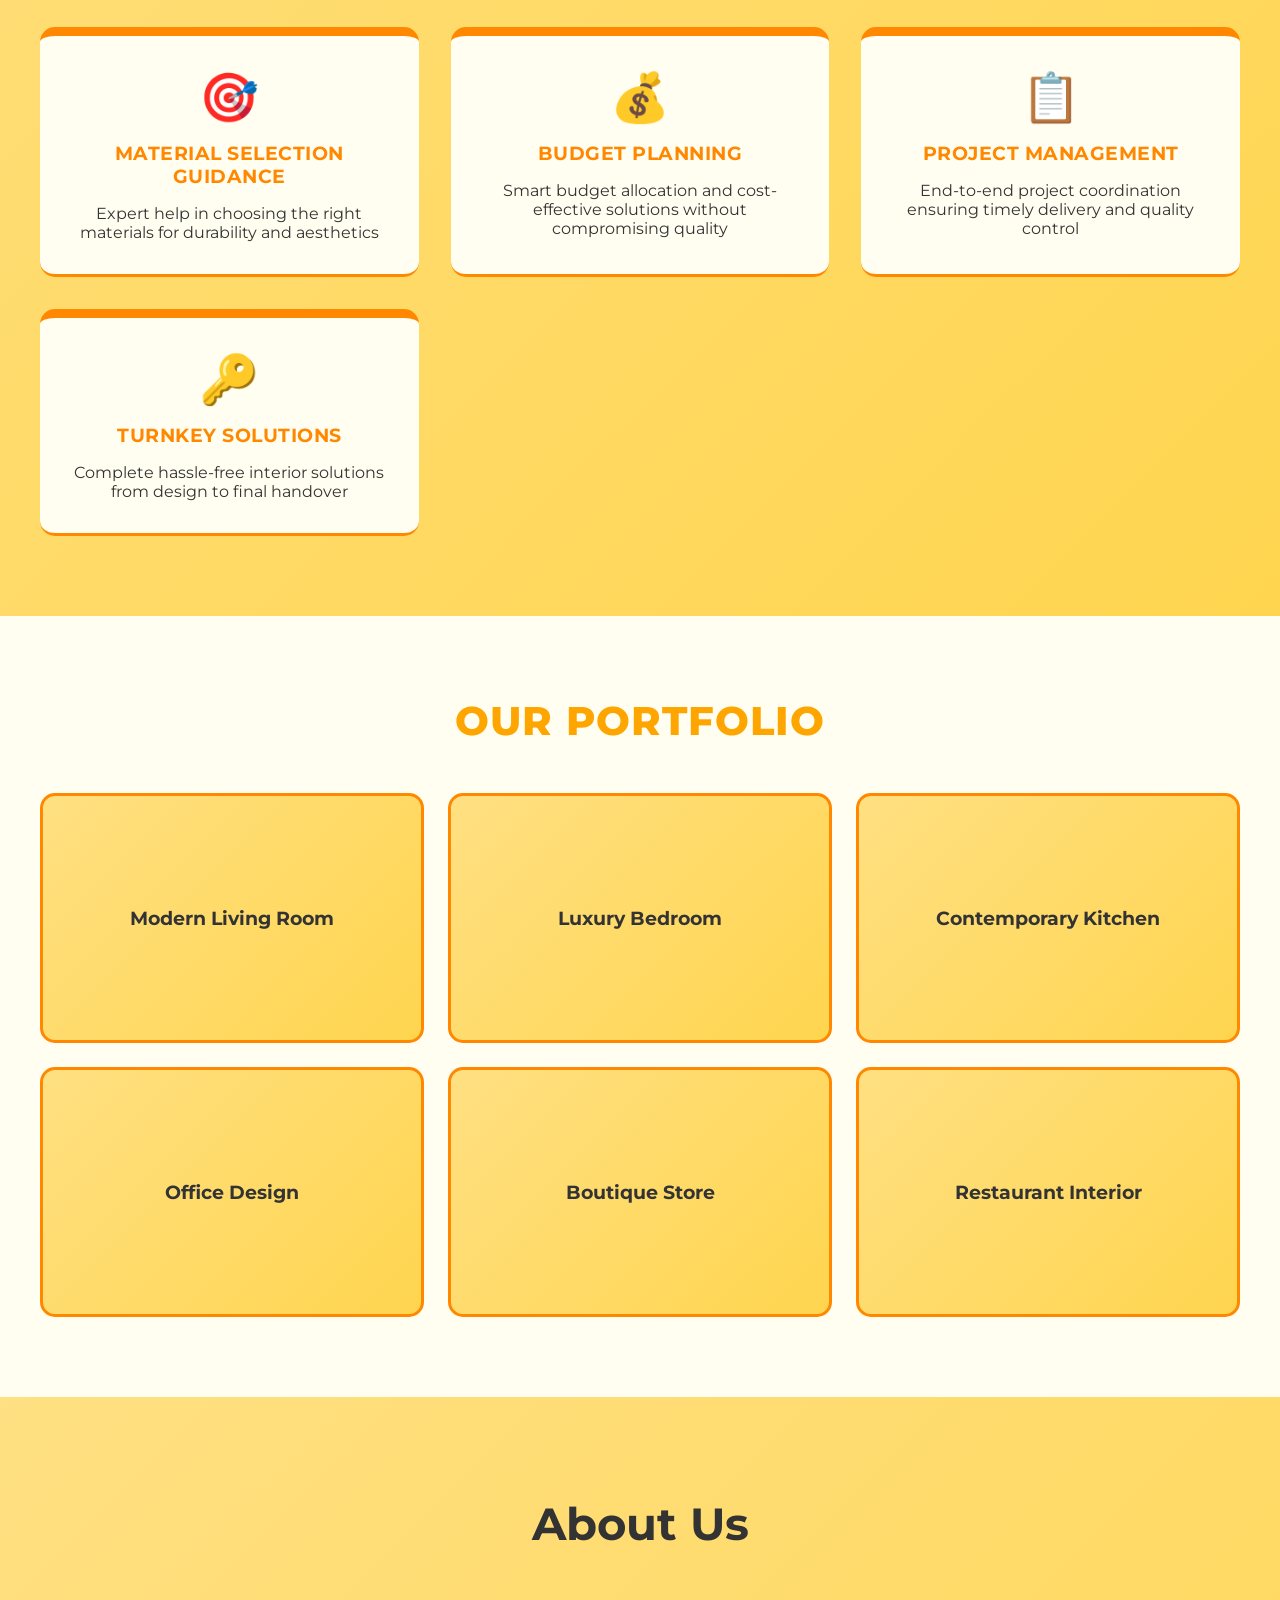
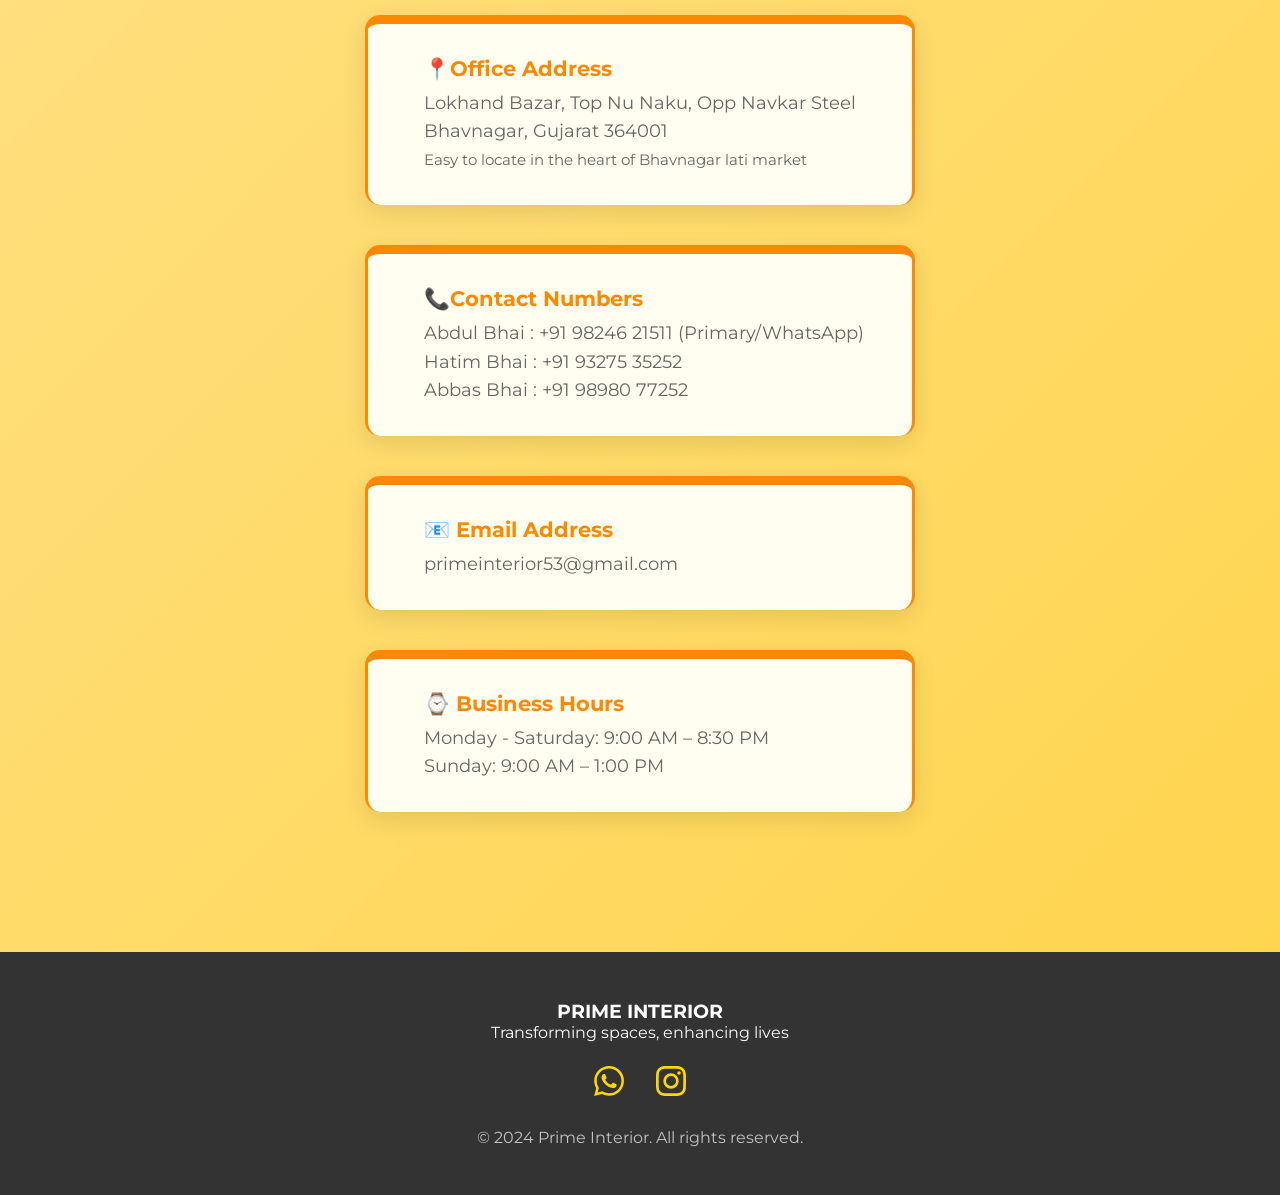
<file: interior2/index.html>
<!DOCTYPE html>
<html lang="en">
<head>
    <meta charset="UTF-8">
    <meta name="viewport" content="width=device-width, initial-scale=1.0">
    <title>Prime Interior - Transform Your Space</title>
    <link rel="icon" href="prime_logo.png">
    <link rel="stylesheet" href="prime_style.css">
</head>
<body>
    <header>
        <nav>
            <div class="logo">
                <!--<img src="C:\Users\AM\Downloads\clear_photo-removebg-preview.jpg" alt="Prime Interior" class="logo-img">-->
                <span>PRIME INTERIOR</span>
            </div>
            <ul class="nav-links">
                <li><a href="#home" class="underline">Home</a></li>
                <li><a href="#services" class="underline">Services</a></li>
                <li><a href="#gallery" class="underline">Portfolio</a></li>
                <li><a href="#contact" class="underline">Contact</a></li>
            </ul>
        </nav>

    </header>

    <section class="hero" id="home">
        <div class="hero-content">
            <div class="hero-logo-container">
                <img src="image/prime_logo.png" alt=".Prime Interior" class="hero-logo-img">
            </div>
            <h1>Transform Your Space</h1>
            <p>Premium interior design solutions that bring your vision to life</p>
            <!--<button class="cta-button" onclick="openInquiryForm()">
                Get Started
            </button>-->
        </div>
    </section>

    <section class="services" id="services">
        <div class="container">
            <h2 class="section-title" style="color: #333;">Our Services</h2>
            <div class="services-grid">
                <div class="service-card">
                    <div class="service-icon">💬</div>
                    <h3>Free Consultation</h3>
                    <p>Get expert advice and personalized design consultation at no cost</p>
                </div>
                <div class="service-card">
                    <div class="service-icon">🎨</div>
                    <h3>3D Design Visualization</h3>
                    <p>See your dream space come to life with detailed 3D renderings before execution</p>
                </div>
                <div class="service-card">
                    <div class="service-icon">🔨</div>
                    <h3>On-site Installation</h3>
                    <p>Professional installation by our skilled craftsmen ensuring perfect finish</p>
                </div>
                <div class="service-card">
                    <div class="service-icon">✏️</div>
                    <h3>Custom Design Solutions</h3>
                    <p>Tailored designs that perfectly match your style, space and budget</p>
                </div>
                <div class="service-card">
                    <div class="service-icon">🛡️</div>
                    <h3>After-sales Support</h3>
                    <p>Dedicated support team for any queries or assistance after project completion</p>
                </div>
                <div class="service-card">
                    <div class="service-icon">⭐</div>
                    <h3>Warranty Services</h3>
                    <p>Comprehensive warranty coverage on all our products and installations</p>
                </div>
                <div class="service-card">
                    <div class="service-icon">🎯</div>
                    <h3>Material Selection Guidance</h3>
                    <p>Expert help in choosing the right materials for durability and aesthetics</p>
                </div>
                <div class="service-card">
                    <div class="service-icon">💰</div>
                    <h3>Budget Planning</h3>
                    <p>Smart budget allocation and cost-effective solutions without compromising quality</p>
                </div>
                <div class="service-card">
                    <div class="service-icon">📋</div>
                    <h3>Project Management</h3>
                    <p>End-to-end project coordination ensuring timely delivery and quality control</p>
                </div>
                <div class="service-card">
                    <div class="service-icon">🔑</div>
                    <h3>Turnkey Solutions</h3>
                    <p>Complete hassle-free interior solutions from design to final handover</p>
                </div>
            </div>
        </div>
        </div>
    </section>

    <section class="gallery" id="gallery">
        <div class="container">
            <h2 class="section-title">Our Portfolio</h2>
            <div class="gallery-grid">
                <div class="gallery-item">Modern Living Room</div>
                <div class="gallery-item">Luxury Bedroom</div>
                <div class="gallery-item">Contemporary Kitchen</div>
                <div class="gallery-item">Office Design</div>
                <div class="gallery-item">Boutique Store</div>
                <div class="gallery-item">Restaurant Interior</div>
            </div>
        </div>
    </section>

    <!-- Customer Inquiry Form Modal -->
    <div class="inquiry-modal" id="inquiryModal">
        <div class="inquiry-modal-content">
            <button class="close-inquiry" onclick="closeInquiryForm()">×</button>
            <div class="inquiry-header">
                <h2>Get Started with Your Dream Space</h2>
                <p>Fill in your details and we'll get back to you soon!</p>
            </div>
            <div class="inquiry-body">
                <form id="customerInquiryForm">
                    <div class="inquiry-form-group">
                        <label>Full Name *</label>
                        <input type="text" id="custName" placeholder="Enter your full name">
                    </div>

                    <div class="inquiry-form-group">
                        <label>Email Address *</label>
                        <input type="email" id="custEmail" placeholder="Enter your email">
                    </div>

                    <div class="inquiry-form-group">
                        <label>Mobile Number *</label>
                        <input type="tel" id="custMobile" placeholder="Enter your mobile number">
                    </div>

                    <div class="inquiry-form-group">
                        <label>City</label>
                        <input type="text" id="custCity" placeholder="Enter your city">
                    </div>

                    <div class="inquiry-form-group">
                        <label>Property Type</label>
                        <select id="custPropertyType">
                            <option value="">Select property type</option>
                            <option value="Apartment">Apartment</option>
                            <option value="Villa">Villa</option>
                            <option value="Office">Office</option>
                            <option value="Shop">Shop/Showroom</option>
                            <option value="Other">Other</option>
                        </select>
                    </div>

                    <div class="inquiry-form-group">
                        <label>Interested In (Select multiple)</label>
                        <div class="checkbox-group">
                            <div class="checkbox-item">
                                <input type="checkbox" id="int_complete" value="Complete Interior">
                                <label for="int_complete">Complete Interior</label>
                            </div>
                            <div class="checkbox-item">
                                <input type="checkbox" id="int_sofa" value="Sofa Sets">
                                <label for="int_sofa">Sofa Sets</label>
                            </div>
                            <div class="checkbox-item">
                                <input type="checkbox" id="int_bed" value="Beds">
                                <label for="int_bed">Beds</label>
                            </div>
                            <div class="checkbox-item">
                                <input type="checkbox" id="int_kitchen" value="Modular Kitchen">
                                <label for="int_kitchen">Modular Kitchen</label>
                            </div>
                            <div class="checkbox-item">
                                <input type="checkbox" id="int_wardrobe" value="Wardrobes">
                                <label for="int_wardrobe">Wardrobes</label>
                            </div>
                            <div class="checkbox-item">
                                <input type="checkbox" id="int_tv" value="TV Units">
                                <label for="int_tv">TV Units</label>
                            </div>
                            <div class="checkbox-item">
                                <input type="checkbox" id="int_dining" value="Dining Tables">
                                <label for="int_dining">Dining Tables</label>
                            </div>
                            <div class="checkbox-item">
                                <input type="checkbox" id="int_curtain" value="Curtains">
                                <label for="int_curtain">Curtains</label>
                            </div>
                            <div class="checkbox-item">
                                <input type="checkbox" id="int_pop" value="POP Designs">
                                <label for="int_pop">POP Designs</label>
                            </div>
                            <div class="checkbox-item">
                                <input type="checkbox" id="int_wallpaper" value="Wallpaper">
                                <label for="int_wallpaper">Wallpaper</label>
                            </div>
                            <div class="checkbox-item">
                                <input type="checkbox" id="int_lighting" value="Lighting">
                                <label for="int_lighting">Lighting</label>
                            </div>
                            <div class="checkbox-item">
                                <input type="checkbox" id="int_decor" value="Decor Items">
                                <label for="int_decor">Decor Items</label>
                            </div>
                            <div class="checkbox-item">
                                <input type="checkbox" id="int_door" value="Doors">
                                <label for="int_door">Doors</label>
                            </div>
                            <div class="checkbox-item">
                                <input type="checkbox" id="int_carpet" value="Carpets">
                                <label for="int_carpet">Carpets</label>
                            </div>
                        </div>
                    </div>

                    <div class="inquiry-form-group">
                        <label>Your Requirements</label>
                        <textarea id="custRequirements" placeholder="Tell us about your requirements, budget, timeline, etc."></textarea>
                    </div>

                    <button type="submit" class="inquiry-submit-btn">Submit Inquiry</button>
                </form>

                <div class="success-message" id="successMessage">
                    <h3>✓ Thank You!</h3>
                    <p>Your inquiry has been submitted successfully.</p>
                    <p>Our team will contact you within 24 hours.</p>
                    <button class="inquiry-submit-btn" onclick="closeInquiryForm()" style="margin-top: 1rem; max-width: 200px; margin-left: auto; margin-right: auto;">Close</button>
                </div>
            </div>
        </div>
    </div>

        <!-- Contact Section -->
    <section id="contact" class="contact">
        <div class="container">
            <h2>About Us</h2>
            <div class="contact-content">
                <div class="contact-info">
                    <div class="contact-item">
                        <i class="fas fa-map-marker-alt"></i>
                        <div>
                            <h3>📍Office Address</h3>
                            <p>Lokhand Bazar, Top Nu Naku, Opp Navkar Steel <br> Bhavnagar, Gujarat 364001</p>
                            <p><small>Easy to locate in the heart of Bhavnagar lati market</small></p>
                        </div>
                    </div>
                    <div class="contact-item">
                        <i class="fas fa-phone"></i>
                        <div>
                            <h3>📞Contact Numbers</h3>
                            <p> Abdul Bhai : +91 98246 21511 (Primary/WhatsApp)</p>
                            <p> Hatim Bhai : +91 93275 35252</p>
                            <p> Abbas Bhai : +91 98980 77252 </p>
                        </div>
                    </div>
                    <div class="contact-item">
                        <i class="fas fa-envelope"></i>
                        <div>
                            <h3>📧 Email Address</h3>
                            <p> primeinterior53@gmail.com</p>
                        </div>
                    </div>
                    <div class="contact-item">
                        <i class="fas fa-clock"></i>
                        <div>
                            <h3>⌚ Business Hours</h3>
                            <p> Monday - Saturday: 9:00 AM – 8:30 PM</p>
                            <p> Sunday: 9:00 AM – 1:00 PM</p>
                            <!--<p><small>28 years of consistent service</small></p>-->
                        </div>
                    </div>
                </div>
            </div>
        </div>
    </section>

    <footer>
        <div class="footer-content">
            <h3>PRIME INTERIOR</h3>
            <p>Transforming spaces, enhancing lives</p>
            <div class="social-links">
                <a href="https://wa.me/919898077252" target="_blank" title="WhatsApp">
                    <svg viewBox="0 0 24 24" fill="currentColor">
                        <path d="M17.472 14.382c-.297-.149-1.758-.867-2.03-.967-.273-.099-.471-.148-.67.15-.197.297-.767.966-.94 1.164-.173.199-.347.223-.644.075-.297-.15-1.255-.463-2.39-1.475-.883-.788-1.48-1.761-1.653-2.059-.173-.297-.018-.458.13-.606.134-.133.298-.347.446-.52.149-.174.198-.298.298-.497.099-.198.05-.371-.025-.52-.075-.149-.669-1.612-.916-2.207-.242-.579-.487-.5-.669-.51-.173-.008-.371-.01-.57-.01-.198 0-.52.074-.792.372-.272.297-1.04 1.016-1.04 2.479 0 1.462 1.065 2.875 1.213 3.074.149.198 2.096 3.2 5.077 4.487.709.306 1.262.489 1.694.625.712.227 1.36.195 1.871.118.571-.085 1.758-.719 2.006-1.413.248-.694.248-1.289.173-1.413-.074-.124-.272-.198-.57-.347m-5.421 7.403h-.004a9.87 9.87 0 01-5.031-1.378l-.361-.214-3.741.982.998-3.648-.235-.374a9.86 9.86 0 01-1.51-5.26c.001-5.45 4.436-9.884 9.888-9.884 2.64 0 5.122 1.03 6.988 2.898a9.825 9.825 0 012.893 6.994c-.003 5.45-4.437 9.884-9.885 9.884m8.413-18.297A11.815 11.815 0 0012.05 0C5.495 0 .16 5.335.157 11.892c0 2.096.547 4.142 1.588 5.945L.057 24l6.305-1.654a11.882 11.882 0 005.683 1.448h.005c6.554 0 11.89-5.335 11.893-11.893a11.821 11.821 0 00-3.48-8.413Z"/>
                    </svg>
                </a>
                <a href="https://instagram.com/prime_interior_pi" target="_blank" title="Instagram">
                    <svg viewBox="0 0 24 24" fill="currentColor">
                        <path d="M12 2.163c3.204 0 3.584.012 4.85.07 3.252.148 4.771 1.691 4.919 4.919.058 1.265.069 1.645.069 4.849 0 3.205-.012 3.584-.069 4.849-.149 3.225-1.664 4.771-4.919 4.919-1.266.058-1.644.07-4.85.07-3.204 0-3.584-.012-4.849-.07-3.26-.149-4.771-1.699-4.919-4.92-.058-1.265-.07-1.644-.07-4.849 0-3.204.013-3.583.07-4.849.149-3.227 1.664-4.771 4.919-4.919 1.266-.057 1.645-.069 4.849-.069zM12 0C8.741 0 8.333.014 7.053.072 2.695.272.273 2.69.073 7.052.014 8.333 0 8.741 0 12c0 3.259.014 3.668.072 4.948.2 4.358 2.618 6.78 6.98 6.98C8.333 23.986 8.741 24 12 24c3.259 0 3.668-.014 4.948-.072 4.354-.2 6.782-2.618 6.979-6.98.059-1.28.073-1.689.073-4.948 0-3.259-.014-3.667-.072-4.947-.196-4.354-2.617-6.78-6.979-6.98C15.668.014 15.259 0 12 0zm0 5.838a6.162 6.162 0 100 12.324 6.162 6.162 0 000-12.324zM12 16a4 4 0 110-8 4 4 0 010 8zm6.406-11.845a1.44 1.44 0 100 2.881 1.44 1.44 0 000-2.881z"/>
                    </svg>
                </a>
            </div>
            <p style="margin-top: 2rem; opacity: 0.7;">© 2024 Prime Interior. All rights reserved.</p>
        </div>
    </footer>

    
    <script src="/interior2/prime_script.js"></script>
</body>
</html>
</file>
<file: prime_style.css>
@import url('https://fonts.googleapis.com/css2?family=Montserrat:wght@400;600;700;800;900&display=swap');

        * {
            margin: 0;
            padding: 0;
            box-sizing: border-box;
            animation-timing-function: auto;
        }

        body {
            font-family: 'Montserrat', 'Segoe UI', Tahoma, Geneva, Verdana, sans-serif;
            color: #333;
            overflow-x: hidden;
        }

        /* Header */
        header {
            background: linear-gradient(135deg, #FFE082 0%, #FFD54F 100%);
            color: #333;
            padding: 1rem 0;
            position: fixed;
            width: 100%;
            top: 0;
            z-index: 1000;
            box-shadow: 0 2px 10px black;
        }

        nav {
            max-width: 1200px;
            margin: 0 auto;
            display: flex;
            align-items: center;
            padding: 0 2rem;
        }

        .logo {
            font-size: 1.8rem;
            font-weight: 800;
            letter-spacing: 0.5px;
            color: #333;
            display: flex;
            align-items: center;
            gap: 0.8rem;
            font-family: 'Montserrat', sans-serif;
            text-transform: uppercase;
        }

        .logo-img {
            height: 50px;
            width: auto;
            object-fit: contain;
        }

        .nav-links {
            display: flex;
            gap: 2rem;
            list-style: none;
            margin-left: auto;
            margin-right: 0;
        }

        .nav-links a {
            color: #333;
            text-decoration: none;
            transition: color 0.3s;
            font-weight: 500;
        }

        .nav-links a:hover {
            color: black;
        }

        .underline {
            position: relative;
            text-decoration: none;
            color: black;
            font-size: 18px;
        }

        .underline::after {
            content: "";
            position: absolute;
            left: 0;
            bottom: -4px;
            width: 0;
            height: 2px;
            background-color: black;
            transition: width 0.4s ease;
        }

        .underline:hover::after {
            width: 100%;
        }

        /* Hero Section */
        .hero {
            /*background: linear-gradient(135deg, #FFE082 0%, #FFD54F 100%);*/
            background: #FFFEF0;
            color: #333;
            padding: 150px 2rem 100px;
            text-align: center;
            position: relative;
            overflow: hidden;
        }

        .hero::before {
            content: '';
            position: absolute;
            top: 0;
            left: 0;
            right: 0;
            bottom: 0;
            background: url('data:image/svg+xml,<svg width="100" height="100" xmlns="http://www.w3.org/2000/svg"><rect width="100" height="100" fill="none"/><circle cx="50" cy="50" r="40" fill="rgba(255,255,255,0.1)"/></svg>');
            opacity: 0.3;
        }

        .hero-content {
            max-width: 750px;
            animation: fadeInUp 1.5s ease;
            margin: 0 auto;
            position: relative;
            z-index: 1;
        }

        .hero-logo-container {
            background: linear-gradient(135deg, #ffe69a 100%);
            border-radius: 300px;
            animation: fadeInUp 1.5s ease;
            border: 4px solid rgb(255, 136, 0);
            padding: -2rem;
            margin-bottom: 3rem;
            position: relative;
            z-index: 1;
        }

        .hero-logo-img {
            max-width: 500px;
            width: 100%;
            height: auto;
            margin: 0 auto;
            display: ruby-base;
            filter: drop-shadow(0 1px 5px rgb(0, 0, 0));
            animation: fadeInUp 1.5s ease;
        }

        .hero h1 {
            font-size: 3rem;
            margin-bottom: 1rem;
            animation: fadeInUp 1.5s ease 0.2s backwards;
            color: #333;
            font-weight: 800;
            font-family: 'Montserrat', sans-serif;
            text-transform: uppercase;
            letter-spacing: 2px;
        }

        .hero p {
            font-size: 1.3rem;
            margin-bottom: 2rem;
            animation: fadeInUp 1.5s ease 0.4s backwards;
            font-weight: 500;
        }

        .cta-button {
            background: white;
            color: #FFA500;
            padding: 1rem 2.5rem;
            border: 2px solid rgb(255, 136, 0);
            border-radius: 25px;
            font-size: 1.1rem;
            cursor: pointer;
            transition: transform 0.3s, box-shadow 0.3s;
            animation: fadeInUp 1s ease 0.4s backwards;
            font-weight: 700;
            font-family: 'Montserrat', sans-serif;
            text-transform: uppercase;
            letter-spacing: 1px;
        }

        .cta-button:hover {
            transform: translateY(-3px);
            box-shadow: 0 10px 25px rgba(0,0,0,0.2);
        }

        .container {
            max-width: 1200px;
            margin: 0 auto;
            animation-timing-function: auto;
        }

        .section-title {
            text-align: center;
            font-size: 2.5rem;
            margin-bottom: 3rem;
            color: #FFA500;
            font-weight: 800;
            font-family: 'Montserrat', sans-serif;
            text-transform: uppercase;
            letter-spacing: 1px;
        }

        .section-title_a {
            text-align: center;
            font-size: 2rem;
            margin-bottom: 3rem;
            color: #FFA500;
            font-weight: 800;
            font-family: 'Montserrat', sans-serif;
            text-transform: uppercase;
            letter-spacing: 1px;
        }

        /* Services Section */
        .services {
            padding: 80px 2rem;
            animation-timing-function: auto;
            background: linear-gradient(135deg, #FFE082 0%, #FFD54F 100%);
        }

        .services-grid {
            display: grid;
            grid-template-columns: repeat(auto-fit, minmax(280px, 1fr));
            gap: 2rem;
            margin-top: 3rem;
        }

        .service-card {
            background: #FFFEF0;
            padding: 2rem;
            border-radius: 15px;
            text-align: center;
            animation: fadeInUp 1.5s ease;
            transition: transform 0.3s, box-shadow 0.3s;
            animation-timing-function: auto;
            border-top: 9px solid rgb(255, 136, 0);
            border-bottom: 3px solid rgb(255, 136, 0);
        }

        .service-card:hover {
            transform: translateY(-10px);
            box-shadow: 0 15px 40px rgba(0, 0, 0, 0.2);
        }

        .service-icon {
            font-size: 3rem;
            margin-bottom: 1rem;
        }

        .service-card h3 {
            color: rgb(255, 136, 0);
            margin-bottom: 1rem;
            font-weight: 700;
            font-family: 'Montserrat', sans-serif;
            text-transform: uppercase;
            letter-spacing: 0.5px;
        }

        /* Gallery */
        .gallery {
            padding: 80px 2rem;
            background: #FFFEF0;
        }

        .gallery-grid {
            display: grid;
            grid-template-columns: repeat(auto-fit, minmax(300px, 1fr));
            gap: 1.5rem;
            margin-top: 3rem;
        }

        .gallery-item {
            background: linear-gradient(135deg, #FFE082 0%, #FFD54F 100%);
            height: 250px;
            border-radius: 15px;
            display: flex;
            align-items: center;
            justify-content: center;
            color: #333;
            font-size: 1.2rem;
            font-weight: bold;
            transition: transform 0.3s;
            animation: fadeInUp 1.5s ease;
            cursor: pointer;
            border: 3px solid rgb(255, 136, 0);
        }

        .gallery-item:hover {
            transform: scale(1.05);
        }
		/*Dark Mode*/
		.dark{
            background: #121212;
            color: white;
        }

        /* Address Section */
        /*.address-section {
            background: linear-gradient(135deg, #FFE082 0%, #FFD54F 100%);
            padding: 80px 2rem;
        }

        .address-editor {
            background: #FFF8;
            padding: 3rem;
            border-radius: 50px;
            box-shadow: 0 10px 40px rgba(255, 165, 0, 0.2);
            max-width: 450px;
            margin: 0 auto;
            animation: fadeInUp 1.5s ease;
            border: 3px double #FFD700;
        }

        .address-display {
            background: #FFFEF0;
            color: #333;
            padding: 2rem;
            border-radius: 15px;
            animation: fadeInUp 1.5s ease;
            line-height: 1.8;
        }

        .address-display h3 {
            margin-bottom: 1rem;
            font-size: 1.5rem;
            color: rgb(255, 136, 0);
        }*/

         /* Contact Section */
        .contact {
            padding: 100px 20px;
            background: linear-gradient(135deg, #FFE082 0%, #FFD54F 100%);
        }

        .contact h2 {
            text-align: center;
            margin-bottom: 4rem;
            color: #333;
            font-size: 2.8rem;
        }

        .contact-content {
            max-width: 550px;
            margin: 0 auto;
        }

        .contact-item {
            display: flex;
            align-items: flex-start;
            gap: 1.5rem;
            margin-bottom: 2.5rem;
            padding: 2rem;
            background: #FFFEF0;
            border-radius: 15px;
            box-shadow: 0 8px 25px rgba(0,0,0,0.1);
            transition: transform 0.3s;
            border-top: 9px solid rgb(255, 136, 0);
            border-left: 3px solid rgb(255, 136, 0);
            border-right: 3px solid rgb(255, 136, 0);
        }

        .contact-item:hover {
            transform: translateY(-10px);
        }

        .contact-item i {
            font-size: 2rem;
            color: #2c5aa0;
            margin-top: 0.5rem;
            flex-shrink: 0;
        }

        .contact-item h3 {
            color: rgb(255, 136, 0);;
            margin-bottom: 0.5rem;
            font-size: 1.3rem;
        }

        .contact-item p {
            color: #666;
            font-size: 1.1rem;
            line-height: 1.6;
        }

        /* Customer Inquiry Form Modal */
        .inquiry-modal {
            display: none;
            position: fixed;
            z-index: 2500;
            left: 0;
            top: 0;
            width: 100%;
            height: 100%;
            background: rgba(0, 0, 0, 0.85);
            overflow-y: auto;
        }

        .inquiry-modal.show {
            display: block;
        }

        .inquiry-modal-content {
            background: linear-gradient(135deg, #FFE082 0%, #FFD54F 100%);
            margin: 3rem auto;
            padding: 0;
            max-width: 600px;
            border-radius: 20px;
            position: relative;
            animation: modalSlideIn 0.3s ease;
        }

        @keyframes modalSlideIn {
            from {
                transform: translateY(-50px);
                opacity: 0;
            }
            to {
                transform: translateY(0);
                opacity: 1;
            }
        }

        .inquiry-header {
            background: linear-gradient(135deg, #FFD700 0%, #FFA500 100%);
            padding: 2rem;
            border-radius: 20px 20px 0 0;
            text-align: center;
        }

        .inquiry-header h2 {
            color: #333;
            font-size: 1.8rem;
            margin: 0;
        }

        .inquiry-header p {
            color: #555;
            margin-top: 0.5rem;
        }

        .inquiry-body {
            padding: 2rem;
        }

        .inquiry-form-group {
            margin-bottom: 1.5rem;
        }

        .inquiry-form-group label {
            display: block;
            margin-bottom: 0.5rem;
            font-weight: 600;
            color: #555;
        }

        .inquiry-form-group input,
        .inquiry-form-group select,
        .inquiry-form-group textarea {
            width: 100%;
            padding: 1rem;
            border: 2px solid #FFD700;
            border-radius: 10px;
            font-size: 1rem;
            transition: border-color 0.3s;
        }

        .inquiry-form-group input:focus,
        .inquiry-form-group select:focus,
        .inquiry-form-group textarea:focus {
            outline: none;
            border-color: #FFA500;
        }

        .inquiry-form-group textarea {
            resize: vertical;
            min-height: 100px;
        }

        .inquiry-submit-btn {
            background: linear-gradient(135deg, #FFD700 0%, #FFA500 100%);
            color: #333;
            padding: 1rem 2rem;
            border: none;
            border-radius: 10px;
            font-size: 1.1rem;
            font-weight: bold;
            cursor: pointer;
            width: 100%;
            transition: transform 0.3s;
        }

        .inquiry-submit-btn:hover {
            transform: translateY(-2px);
        }

        .close-inquiry {
            position: absolute;
            top: 1rem;
            right: 1rem;
            background: white;
            border: none;
            font-size: 2rem;
            width: 50px;
            height: 50px;
            border-radius: 50%;
            cursor: pointer;
            transition: transform 0.3s;
            color: #333;
            z-index: 10;
        }

        .close-inquiry:hover {
            transform: rotate(90deg);
        }

        .success-message {
            display: none;
            text-align: center;
            padding: 2rem;
        }

        .success-message.show {
            display: block;
        }

        .success-message h3 {
            color: #4CAF50;
            font-size: 2rem;
            margin-bottom: 1rem;
        }

        .success-message p {
            color: #666;
            font-size: 1.1rem;
        }

        .checkbox-group {
            display: grid;
            grid-template-columns: repeat(auto-fill, minmax(200px, 1fr));
            gap: 0.8rem;
            margin-top: 0.5rem;
        }

        .checkbox-item {
            display: flex;
            align-items: center;
            padding: 0.8rem;
            background: #FFFEF0;
            border: 2px solid #FFD700;
            border-radius: 8px;
            cursor: pointer;
            transition: all 0.3s;
        }

        .checkbox-item:hover {
            background: #FFD700;
            transform: translateX(5px);
        }

        .checkbox-item input[type="checkbox"] {
            width: 20px;
            height: 20px;
            margin-right: 0.8rem;
            cursor: pointer;
            accent-color: #FFA500;
        }

        .checkbox-item label {
            margin: 0;
            cursor: pointer;
            font-weight: 500;
            color: #333;
        }

        /* Footer */
        footer {
            background: #333;
            color: white;
            padding: 3rem 2rem;
            text-align: center;
        }

        .footer-content {
            max-width: 1200px;
            margin: 0 auto;
        }

        .social-links {
            margin-top: 1.5rem;
            display: flex;
            justify-content: center;
            gap: 2rem;
        }

        .social-links a {
            color: #FFD700;
            text-decoration: none;
            font-size: 1.2rem;
            transition: color 0.3s;
            display: flex;
            align-items: center;
            gap: 0.5rem;
        }

        .social-links a:hover {
            color: #FFA500;
        }

        .social-links svg {
            width: 30px;
            height: 30px;
        }

        @keyframes fadeInUp {
            from {
                opacity: 0;
                transform: translateY(30px);
            }
            to {
                opacity: 1;
                transform: translateY(0);
            }
        }

        @media (max-width: 768px) {
            .hero h1 {
                font-size: 2rem;
            }
            
            .nav-links {
                display: none;
            }
        }

/* =========================================================
   PRIME INTERIOR - PREMIUM MOBILE / UX ENHANCEMENTS
   ========================================================= */

html {
    scroll-behavior: smooth;
    scroll-padding-top: 90px;
}

body {
    background: #FFFEF0;
}

header {
    backdrop-filter: blur(10px);
    -webkit-backdrop-filter: blur(10px);
}

/* Hamburger */
.menu-toggle {
    display: none;
    width: 46px;
    height: 46px;
    padding: 10px;
    border: 2px solid rgba(51,51,51,.25);
    border-radius: 12px;
    background: rgba(255,255,255,.38);
    cursor: pointer;
    flex-direction: column;
    justify-content: center;
    gap: 5px;
    transition: .25s ease;
}

.menu-toggle span {
    display: block;
    width: 100%;
    height: 3px;
    border-radius: 99px;
    background: #333;
    transition: transform .25s ease, opacity .25s ease;
}

.menu-toggle.active span:nth-child(1) { transform: translateY(8px) rotate(45deg); }
.menu-toggle.active span:nth-child(2) { opacity: 0; }
.menu-toggle.active span:nth-child(3) { transform: translateY(-8px) rotate(-45deg); }

/* Hero polish */
.hero {
    min-height: 680px;
    display: flex;
    align-items: center;
    justify-content: center;
}

.hero-logo-container {
    box-shadow: 0 18px 55px rgba(255,136,0,.18);
}

.hero-actions {
    display: flex;
    justify-content: center;
    align-items: center;
    gap: 14px;
    flex-wrap: wrap;
    margin-top: 8px;
}

.hero-actions .cta-button {
    display: inline-flex;
    align-items: center;
    justify-content: center;
    text-decoration: none;
    min-height: 52px;
}

.primary-cta {
    background: linear-gradient(135deg, #FFD700, #FFA500);
    color: #333;
}

.secondary-cta {
    background: #333;
    color: #FFD700;
    border-color: #333;
}

.secondary-cta:hover {
    color: #fff;
    box-shadow: 0 10px 25px rgba(0,0,0,.18);
}

.hero-highlights {
    display: flex;
    justify-content: center;
    gap: 18px;
    flex-wrap: wrap;
    margin-top: 25px;
    font-size: .82rem;
    font-weight: 700;
    color: #666;
}

/* Trust strip */
.trust-strip {
    display: grid;
    grid-template-columns: repeat(4, 1fr);
    max-width: 1100px;
    margin: -28px auto 0;
    position: relative;
    z-index: 5;
    padding: 22px;
    border-radius: 22px;
    background: rgba(255,255,255,.96);
    box-shadow: 0 16px 45px rgba(0,0,0,.12);
    border: 1px solid rgba(255,165,0,.22);
}

.trust-item {
    text-align: center;
    padding: 8px 14px;
    border-right: 1px solid rgba(51,51,51,.1);
}

.trust-item:last-child { border-right: 0; }

.trust-item strong {
    display: block;
    font-size: 1.65rem;
    color: #f28c00;
    font-weight: 900;
}

.trust-item span {
    display: block;
    margin-top: 4px;
    font-size: .78rem;
    color: #666;
    font-weight: 600;
}

.service-card {
    box-shadow: 0 8px 25px rgba(0,0,0,.07);
}

.service-card:hover {
    box-shadow: 0 18px 45px rgba(0,0,0,.16);
}

button, a, input, select, textarea {
    -webkit-tap-highlight-color: transparent;
}

/* Floating quick-contact */
.floating-contact {
    position: fixed;
    right: 18px;
    bottom: 22px;
    z-index: 2200;
    display: flex;
    flex-direction: column;
    align-items: flex-end;
    gap: 10px;
}

.floating-btn,
.floating-top {
    border: 0;
    text-decoration: none;
    cursor: pointer;
    display: flex;
    align-items: center;
    justify-content: center;
    box-shadow: 0 10px 28px rgba(0,0,0,.22);
    transition: transform .25s ease, box-shadow .25s ease;
}

.floating-btn {
    width: 58px;
    height: 58px;
    border-radius: 50%;
    color: #fff;
    position: relative;
}

.floating-btn:hover,
.floating-top:hover {
    transform: translateY(-4px) scale(1.04);
    box-shadow: 0 15px 32px rgba(0,0,0,.28);
}

.whatsapp-float {
    background: #25D366;
    animation: floatPulse 2.2s infinite;
}

.instagram-float {
    background: linear-gradient(135deg, #833AB4, #FD1D1D, #FCAF45);
}

.float-icon {
    font-size: 28px;
    line-height: 1;
    font-weight: 900;
}

.float-label {
    position: absolute;
    right: 68px;
    white-space: nowrap;
    background: #333;
    color: #fff;
    padding: 7px 10px;
    border-radius: 8px;
    font-size: 11px;
    font-weight: 700;
    opacity: 0;
    transform: translateX(8px);
    pointer-events: none;
    transition: .2s ease;
}

.floating-btn:hover .float-label {
    opacity: 1;
    transform: translateX(0);
}

.floating-top {
    width: 42px;
    height: 42px;
    border-radius: 50%;
    background: #333;
    color: #FFD700;
    font-size: 22px;
    font-weight: 900;
}

@keyframes floatPulse {
    0%, 100% { box-shadow: 0 10px 28px rgba(0,0,0,.22), 0 0 0 0 rgba(37,211,102,.38); }
    50% { box-shadow: 0 10px 28px rgba(0,0,0,.22), 0 0 0 12px rgba(37,211,102,0); }
}

/* Mobile */
@media (max-width: 768px) {
    header { padding: .65rem 0; }

    nav {
        padding: 0 .9rem;
        min-height: 54px;
        position: relative;
    }

    .logo {
        font-size: 1.15rem;
        letter-spacing: .2px;
        max-width: calc(100% - 60px);
    }

    .menu-toggle {
        display: flex;
        flex-shrink: 0;
    }

    .nav-links {
        display: flex !important;
        position: absolute;
        top: calc(100% + 8px);
        left: 10px;
        right: 10px;
        padding: 10px;
        flex-direction: column;
        gap: 4px;
        background: rgba(255,255,255,.98);
        border: 1px solid rgba(255,165,0,.35);
        border-radius: 16px;
        box-shadow: 0 15px 35px rgba(0,0,0,.16);
        transform: translateY(-10px);
        opacity: 0;
        visibility: hidden;
        pointer-events: none;
        transition: .25s ease;
    }

    .nav-links.show {
        transform: translateY(0);
        opacity: 1;
        visibility: visible;
        pointer-events: auto;
    }

    .nav-links li { width: 100%; }

    .nav-links a {
        display: block;
        width: 100%;
        padding: 13px 14px;
        border-radius: 10px;
        font-size: 15px;
        font-weight: 700;
    }

    .nav-links a:hover { background: #FFE082; }
    .underline::after { display: none; }

    .hero {
        min-height: auto;
        padding: 125px 16px 70px;
    }

    .hero-logo-container {
        padding: .7rem;
        margin-bottom: 1.7rem;
        border-width: 3px;
    }

    .hero-logo-img { max-width: 330px; }

    .hero h1 {
        font-size: clamp(1.7rem, 8vw, 2.35rem);
        line-height: 1.15;
        letter-spacing: 1px;
    }

    .hero p {
        font-size: .98rem;
        line-height: 1.6;
    }

    .hero-actions {
        flex-direction: column;
        width: 100%;
    }

    .hero-actions .cta-button {
        width: 100%;
        max-width: 340px;
    }

    .hero-highlights {
        gap: 8px 14px;
        font-size: .72rem;
    }

    .trust-strip {
        grid-template-columns: repeat(2, 1fr);
        margin: -20px 14px 0;
        padding: 12px 8px;
        border-radius: 18px;
    }

    .trust-item {
        padding: 10px 5px;
        border-right: 0;
    }

    .trust-item:nth-child(-n+2) {
        border-bottom: 1px solid rgba(51,51,51,.1);
    }

    .trust-item strong { font-size: 1.3rem; }
    .trust-item span { font-size: .67rem; }

    .services, .gallery { padding: 65px 15px; }

    .section-title, .contact h2 {
        font-size: 1.8rem;
        margin-bottom: 2rem;
    }

    .services-grid, .gallery-grid {
        grid-template-columns: 1fr;
        gap: 1rem;
        margin-top: 1.7rem;
    }

    .service-card {
        padding: 1.45rem;
        border-top-width: 6px;
    }

    .service-icon { font-size: 2.5rem; }

    .gallery-item {
        min-height: 190px;
        height: 190px;
    }

    .contact { padding: 70px 15px; }
    .contact h2 { margin-bottom: 2rem; }

    .contact-item {
        gap: 1rem;
        margin-bottom: 1rem;
        padding: 1.25rem;
        border-top-width: 6px;
    }

    .contact-item p {
        font-size: .93rem;
        line-height: 1.55;
        overflow-wrap: anywhere;
    }

    .contact-item h3 { font-size: 1.05rem; }

    .inquiry-modal-content {
        margin: 10px;
        border-radius: 16px;
    }

    .inquiry-header {
        padding: 1.5rem 1rem;
        padding-right: 4rem;
    }

    .inquiry-header h2 { font-size: 1.35rem; }
    .inquiry-body { padding: 1rem; }

    .checkbox-group { grid-template-columns: 1fr; }

    .floating-contact {
        right: 12px;
        bottom: 14px;
        gap: 8px;
    }

    .floating-btn {
        width: 54px;
        height: 54px;
    }

    .floating-top {
        width: 40px;
        height: 40px;
    }

    .float-label { display: none; }

    footer { padding: 2.5rem 1rem; }
}

@media (max-width: 380px) {
    .logo { font-size: 1rem; }
    .hero { padding-left: 12px; padding-right: 12px; }
    .hero-highlights span { width: 100%; }
}

.social-svg {
    width: 29px;
    height: 29px;
    fill: currentColor;
    display: block;
}


/* =========================================================
   PRIME INTERIOR - PREMIUM NO-BACKEND UPGRADE
   ========================================================= */
:root{
    --pi-black:#111111;
    --pi-dark:#171717;
    --pi-gold:#d4af37;
    --pi-gold2:#f2d675;
    --pi-cream:#f8f5ed;
    --pi-white:#ffffff;
    --pi-muted:#6f6f6f;
    --pi-border:rgba(17,17,17,.10);
    --pi-shadow:0 18px 50px rgba(0,0,0,.10);
}
html{scroll-behavior:smooth;scroll-padding-top:80px}
body{background:#fff;transition:background .35s ease,color .35s ease}
body::before{content:"";position:fixed;top:0;left:0;width:100%;height:3px;background:linear-gradient(90deg,var(--pi-gold),#fff,var(--pi-gold));transform:scaleX(0);transform-origin:left;z-index:99999;pointer-events:none}
body.dark{background:#101010;color:#f5f5f5}
body.dark .services,body.dark .why-us,body.dark .faq-section{background:#101010!important}
body.dark .section-title,body.dark .service-card,body.dark .why-card,body.dark .process-card,body.dark .testimonial-card,body.dark details,body.dark .gallery-card-body,body.dark .contact-cta-card{color:#f5f5f5;background:#181818}
body.dark .section-lead,body.dark .why-card p,body.dark .process-card p,body.dark .testimonial-card p,body.dark details p{color:#bdbdbd}
body.dark .gallery-card-body{border-color:rgba(255,255,255,.08)}
body.dark .trust-strip{background:#181818;color:#fff}
body.dark .theme-toggle{background:#f2d675;color:#111}

.brand-logo{display:flex;align-items:center;gap:10px;text-decoration:none;color:inherit;font-weight:800;letter-spacing:1.3px;white-space:nowrap}
.brand-logo b{font-weight:900}
.brand-mark{width:34px;height:34px;border:2px solid currentColor;border-radius:10px;display:grid;place-items:center;font-size:.76rem;letter-spacing:0;position:relative}
.brand-mark::after{content:"";position:absolute;inset:4px;border:1px solid currentColor;border-radius:6px;opacity:.25}
.header-tools{display:flex;align-items:center;gap:8px;margin-left:12px}
.theme-toggle,.share-toggle{width:38px;height:38px;border:1px solid rgba(17,17,17,.14);border-radius:50%;background:rgba(255,255,255,.65);cursor:pointer;font-size:1.05rem;transition:.25s;backdrop-filter:blur(10px)}
.theme-toggle:hover,.share-toggle:hover{transform:translateY(-2px);background:#111;color:#fff}
.logo-fallback{display:flex;justify-content:center;align-items:center;width:240px;height:80px;border:1px solid rgba(255,255,255,.4);border-radius:20px;background:rgba(0,0,0,.25);box-shadow:0 12px 35px rgba(0,0,0,.2)}
.logo-fallback::after{content:"PI  •  PRIME INTERIOR";font-size:1.05rem;font-weight:800;letter-spacing:2px;color:#fff}

.eyebrow{font-size:.76rem;font-weight:900;letter-spacing:3px;color:#a27d16;margin-bottom:10px;text-transform:uppercase}
.section-lead{max-width:680px;margin:-.8rem auto 2.5rem;text-align:center;color:#686868;line-height:1.75}
.section-title span{color:#a27d16}
.why-us{padding:95px 20px 80px;background:linear-gradient(180deg,#fff,#fbfaf7)}
.why-us .container{text-align:center}
.why-grid{display:grid;grid-template-columns:repeat(4,1fr);gap:18px;margin-top:35px;text-align:left}
.why-card{display:flex;gap:16px;padding:25px;background:#fff;border:1px solid var(--pi-border);border-radius:20px;box-shadow:0 10px 35px rgba(0,0,0,.05);transition:.3s}
.why-card:hover{transform:translateY(-7px);box-shadow:var(--pi-shadow);border-color:rgba(212,175,55,.45)}
.why-card>span{font-size:.75rem;font-weight:900;color:#a27d16;letter-spacing:1px}
.why-card h3{margin:0 0 8px;font-size:1.08rem}.why-card p{margin:0;color:#737373;line-height:1.6;font-size:.9rem}

.process-section{padding:90px 20px;background:#111;color:#fff;position:relative;overflow:hidden}
.process-section::before{content:"";position:absolute;width:360px;height:360px;border:1px solid rgba(212,175,55,.28);border-radius:50%;right:-130px;top:-130px;box-shadow:0 0 0 50px rgba(212,175,55,.03),0 0 0 100px rgba(212,175,55,.02)}
.process-section .container{text-align:center}.process-section .section-title{color:#fff}
.process-grid{display:grid;grid-template-columns:repeat(4,1fr);gap:18px;margin-top:35px;text-align:left;position:relative}
.process-grid::before{content:"";position:absolute;left:12%;right:12%;top:33px;height:1px;background:linear-gradient(90deg,transparent,rgba(212,175,55,.7),transparent)}
.process-card{padding:22px;background:rgba(255,255,255,.055);border:1px solid rgba(255,255,255,.1);border-radius:20px;backdrop-filter:blur(8px);position:relative;z-index:1;transition:.3s}
.process-card:hover{transform:translateY(-6px);border-color:rgba(212,175,55,.65)}
.process-number{width:66px;height:66px;border-radius:50%;display:grid;place-items:center;background:#111;border:1px solid #d4af37;color:#f2d675;font-weight:900;margin-bottom:25px}
.process-card h3{margin:0 0 8px}.process-card p{margin:0;color:#bdbdbd;line-height:1.6;font-size:.9rem}

.premium-gallery{grid-template-columns:repeat(3,1fr)!important;gap:20px!important}
.gallery-filters{display:flex;justify-content:center;flex-wrap:wrap;gap:10px;margin:0 auto 30px}
.filter-btn{border:1px solid rgba(17,17,17,.14);background:#fff;padding:10px 17px;border-radius:999px;cursor:pointer;font-weight:800;color:#444;transition:.25s}
.filter-btn:hover,.filter-btn.active{background:#111;color:#fff;border-color:#111;transform:translateY(-2px)}
.gallery-card{height:auto!important;min-height:0!important;background:#fff!important;border-radius:22px!important;overflow:hidden!important;border:1px solid rgba(17,17,17,.09);box-shadow:0 12px 35px rgba(0,0,0,.07);cursor:pointer;transition:.35s!important;text-align:left!important}
.gallery-card:hover{transform:translateY(-8px) scale(1.01)!important;box-shadow:0 25px 60px rgba(0,0,0,.13)}
.gallery-card.hidden{display:none}
.visual{height:240px;display:flex;flex-direction:column;align-items:flex-start;justify-content:flex-end;padding:24px;color:#fff;position:relative;overflow:hidden}
.visual::before{content:"";position:absolute;inset:0;background:linear-gradient(180deg,transparent 20%,rgba(0,0,0,.72) 100%)}
.visual::after{content:"";position:absolute;width:180px;height:180px;border:1px solid rgba(255,255,255,.35);border-radius:50%;right:-45px;top:-45px;box-shadow:0 0 0 25px rgba(255,255,255,.05),0 0 0 50px rgba(255,255,255,.03)}
.visual span,.visual small{position:relative;z-index:1}.visual span{font-size:1.4rem;font-weight:900}.visual small{margin-top:5px;opacity:.9}
.visual-living{background:linear-gradient(135deg,#755d45,#d7b890 50%,#4b3c31)}
.visual-bedroom{background:linear-gradient(135deg,#403d4b,#9d8791 50%,#242229)}
.visual-kitchen{background:linear-gradient(135deg,#2f3436,#a69b83 48%,#5d5a50)}
.visual-office{background:linear-gradient(135deg,#18232b,#536f7c 48%,#15191c)}
.visual-store{background:linear-gradient(135deg,#3b211d,#a95c38 48%,#221313)}
.visual-restaurant{background:linear-gradient(135deg,#161616,#8b6c35 48%,#2c1d0e)}
.gallery-card-body{padding:18px 20px;border-top:1px solid rgba(17,17,17,.07)}
.gallery-card-body h3{margin:0 0 6px}.gallery-card-body p{margin:0;color:#777;font-size:.9rem;line-height:1.5}

.numbers-section{padding:30px 20px 85px;background:#fbfaf7}
.numbers-grid{display:grid;grid-template-columns:repeat(4,1fr);border:1px solid rgba(17,17,17,.1);border-radius:24px;overflow:hidden;background:#fff;box-shadow:0 12px 35px rgba(0,0,0,.06)}
.number-card{padding:30px 20px;text-align:center;border-right:1px solid rgba(17,17,17,.08)}.number-card:last-child{border-right:0}
.number-card strong{display:block;font-size:2.2rem;line-height:1;color:#a27d16;font-weight:900}.number-card span{display:block;margin-top:8px;color:#666;font-size:.82rem;font-weight:700}

.testimonials-section{padding:90px 20px;background:#fff;text-align:center}
.testimonial-grid{display:grid;grid-template-columns:repeat(3,1fr);gap:20px;margin-top:35px;text-align:left}
.testimonial-card{padding:28px;border:1px solid rgba(17,17,17,.09);border-radius:22px;background:#fff;box-shadow:0 12px 35px rgba(0,0,0,.06);transition:.3s}.testimonial-card:hover{transform:translateY(-6px);box-shadow:var(--pi-shadow)}
.stars{letter-spacing:3px;color:#c49316;font-size:1.05rem;margin-bottom:15px}.testimonial-card p{font-size:.98rem;line-height:1.75;color:#555;margin:0 0 20px}.client{font-weight:900;font-size:.83rem}.client span{font-weight:500;color:#888}.demo-note{font-size:.72rem;color:#999;margin-top:22px}

.faq-section{padding:90px 20px;background:#fbfaf7}.faq-wrap{display:grid;grid-template-columns:.8fr 1.2fr;gap:55px;align-items:start}.faq-wrap .section-title{text-align:left}.faq-wrap .section-lead{text-align:left;margin-left:0}.faq-list{display:grid;gap:12px}
details{background:#fff;border:1px solid rgba(17,17,17,.08);border-radius:16px;padding:0 20px;box-shadow:0 8px 25px rgba(0,0,0,.04)}summary{cursor:pointer;padding:19px 4px;font-weight:800;list-style:none}summary::-webkit-details-marker{display:none}summary::after{content:"+";float:right;color:#a27d16;font-size:1.2rem}details[open] summary::after{content:"−"}details p{padding:0 4px 20px;margin:0;color:#6d6d6d;line-height:1.65;font-size:.92rem}

.contact-actions-section{padding:30px 20px 85px;background:#fbfaf7}.contact-cta-card{background:linear-gradient(135deg,#151515,#292929);color:#fff;border-radius:28px;padding:38px 42px;display:flex;justify-content:space-between;align-items:center;gap:25px;box-shadow:0 20px 60px rgba(0,0,0,.18);position:relative;overflow:hidden}.contact-cta-card::after{content:"";position:absolute;width:300px;height:300px;border:1px solid rgba(212,175,55,.3);border-radius:50%;right:-120px;top:-150px}.contact-cta-card h2{margin:4px 0 8px;font-size:clamp(1.6rem,3vw,2.4rem);position:relative;z-index:1}.contact-cta-card p{margin:0;color:#bbb;position:relative;z-index:1}.contact-cta-actions{display:flex;gap:10px;flex-wrap:wrap;position:relative;z-index:2}.gold-action,.outline-action{min-height:45px;padding:0 17px;border-radius:999px;font-weight:900;text-decoration:none;display:inline-flex;align-items:center;justify-content:center;cursor:pointer;transition:.25s;font:inherit}.gold-action{border:1px solid #d4af37;background:#d4af37;color:#111}.gold-action:hover{background:#f2d675;transform:translateY(-2px)}.outline-action{border:1px solid rgba(255,255,255,.25);background:transparent;color:#fff}.outline-action:hover{border-color:#d4af37;color:#f2d675;transform:translateY(-2px)}

.design-popup{position:fixed;inset:0;background:rgba(0,0,0,.72);display:none;align-items:center;justify-content:center;padding:18px;z-index:10020;backdrop-filter:blur(7px)}.design-popup.show{display:flex}.design-popup-card{width:min(900px,100%);max-height:92vh;overflow:auto;background:#fff;color:#111;border-radius:26px;position:relative;box-shadow:0 30px 100px rgba(0,0,0,.4)}.design-popup-close{position:absolute;right:15px;top:15px;width:42px;height:42px;border-radius:50%;border:1px solid rgba(255,255,255,.35);background:rgba(0,0,0,.5);color:#fff;font-size:1.7rem;cursor:pointer;z-index:3}.design-popup-visual{height:310px}.design-popup-content{padding:30px}.design-popup-content h2{margin:0 0 8px}.design-popup-content p{color:#666;line-height:1.7;max-width:650px}

/* Accessible reveal animation */
.reveal-ready{opacity:0;transform:translateY(24px);transition:opacity .65s ease,transform .65s ease}.reveal-ready.revealed{opacity:1;transform:none}
@media (prefers-reduced-motion:reduce){html{scroll-behavior:auto}.reveal-ready{opacity:1;transform:none;transition:none}.why-card,.process-card,.testimonial-card,.gallery-card{transition:none!important}}

@media (max-width:900px){
  .why-grid,.process-grid{grid-template-columns:repeat(2,1fr)}
  .premium-gallery{grid-template-columns:repeat(2,1fr)!important}
  .testimonial-grid{grid-template-columns:1fr}
  .faq-wrap{grid-template-columns:1fr;gap:25px}
  .numbers-grid{grid-template-columns:repeat(2,1fr)}
  .number-card:nth-child(2){border-right:0}.number-card:nth-child(-n+2){border-bottom:1px solid rgba(17,17,17,.08)}
  .contact-cta-card{flex-direction:column;align-items:flex-start}
}
@media (max-width:768px){
  .header-tools{margin-left:auto;margin-right:52px}.header-tools button{width:34px;height:34px}
  .brand-mark{width:31px;height:31px}.brand-logo{font-size:.9rem;gap:7px}
  .why-us,.process-section,.testimonials-section,.faq-section{padding:70px 15px}
  .why-grid,.process-grid,.premium-gallery{grid-template-columns:1fr!important}
  .process-grid::before{display:none}
  .numbers-section,.contact-actions-section{padding-left:15px;padding-right:15px}
  .numbers-grid{grid-template-columns:1fr 1fr;border-radius:18px}
  .visual{height:215px}
  .gallery-filters{justify-content:flex-start;overflow:auto;flex-wrap:nowrap;padding-bottom:5px}
  .filter-btn{flex:0 0 auto}
  .contact-cta-card{padding:28px 22px;border-radius:22px}.contact-cta-actions{width:100%}.contact-cta-actions>*{flex:1 1 auto}
  .design-popup-visual{height:220px}.design-popup-content{padding:22px}
}
@media (max-width:420px){.numbers-grid{grid-template-columns:1fr}.number-card{border-right:0!important;border-bottom:1px solid rgba(17,17,17,.08)}.number-card:last-child{border-bottom:0}.hero-mini-actions{flex-direction:column;align-items:center}.hero-mini-actions>*{width:100%;max-width:280px}}

.hero-mini-actions{display:flex;justify-content:center;gap:10px;margin-top:17px}.hero-mini-actions a,.hero-mini-actions button{border:1px solid rgba(255,255,255,.35);background:rgba(0,0,0,.2);color:#fff;border-radius:999px;padding:9px 15px;text-decoration:none;font-weight:800;font:inherit;cursor:pointer;backdrop-filter:blur(8px);transition:.25s}.hero-mini-actions a:hover,.hero-mini-actions button:hover{background:#fff;color:#111;transform:translateY(-2px)}


/* =========================================================
   PRIME INTERIOR - LUXURY GOLD / BLACK UNIFIED DESIGN
   Applies the same visual language as the portfolio to the
   entire website. Theme/share controls intentionally remain hidden.
   ========================================================= */
:root{
  --lux-black:#0f0f0f;
  --lux-black-2:#171717;
  --lux-gold:#d4af37;
  --lux-gold-soft:#f1d878;
  --lux-cream:#f7f4ec;
  --lux-white:#fff;
  --lux-text:#202020;
  --lux-muted:#707070;
  --lux-line:rgba(15,15,15,.10);
}

body{background:var(--lux-cream);color:var(--lux-text)}

/* Header: logo + navigation stay together on the LEFT */
header{
  background:rgba(15,15,15,.94)!important;
  color:#fff!important;
  border-bottom:1px solid rgba(212,175,55,.28);
  box-shadow:0 10px 35px rgba(0,0,0,.18)!important;
}
nav{justify-content:space-between!important;max-width:1280px;padding:0 28px!important;}
.brand-logo{color:#fff!important}
.brand-mark{color:var(--lux-gold);border-color:var(--lux-gold)}
.nav-links{
  margin-left:auto!important;
  margin-right:0!important;
  gap:1.65rem!important;
}
.nav-links a,.underline{color:#f6f6f6!important;font-weight:700!important;font-size:.92rem}
.nav-links a:hover{color:var(--lux-gold-soft)!important}
.underline::after{background:var(--lux-gold)!important}
.header-tools{margin-left:auto!important}

/* Hero uses the same black/gold luxury language as the portfolio */
.hero{
  background:
    radial-gradient(circle at 80% 20%,rgba(212,175,55,.13),transparent 28%),
    radial-gradient(circle at 15% 80%,rgba(212,175,55,.08),transparent 25%),
    linear-gradient(135deg,#0d0d0d 0%,#171717 55%,#0e0e0e 100%)!important;
  color:#fff!important;
  min-height:720px;
  padding-top:150px;
}
.hero::before{opacity:.05!important}
.hero-logo-container{
  background:rgba(255,255,255,.045)!important;
  border:1px solid rgba(212,175,55,.75)!important;
  box-shadow:0 22px 70px rgba(0,0,0,.38),0 0 0 1px rgba(255,255,255,.04) inset!important;
  backdrop-filter:blur(10px);
}
.hero h1{color:#fff!important;font-size:clamp(2.25rem,5vw,4rem)!important;letter-spacing:1px!important}
.hero p{color:#cfcfcf!important}
.primary-cta{background:var(--lux-gold)!important;color:#111!important;border-color:var(--lux-gold)!important}
.primary-cta:hover{background:var(--lux-gold-soft)!important}
.secondary-cta{background:transparent!important;color:#fff!important;border-color:rgba(255,255,255,.35)!important}
.secondary-cta:hover{background:#fff!important;color:#111!important}
.hero-highlights{color:#cfcfcf!important}
.hero-mini-actions a,.hero-mini-actions button{background:rgba(255,255,255,.06)!important;border-color:rgba(212,175,55,.38)!important;color:#eee!important}
.hero-mini-actions a:hover,.hero-mini-actions button:hover{background:var(--lux-gold)!important;color:#111!important}

/* Trust strip */
.trust-strip{background:#fff!important;border:1px solid rgba(212,175,55,.25)!important;box-shadow:0 18px 50px rgba(0,0,0,.10)!important}
.trust-item strong{color:#a27d16!important}

/* Common section language */
.section-title{color:#111!important}
.section-title span,.eyebrow{color:#a27d16!important}
.section-lead{color:#6d6d6d!important}

/* Why section */
.why-us{background:linear-gradient(180deg,#fbfaf7,#f3efe5)!important}
.why-card{background:#fff!important;border-color:rgba(212,175,55,.18)!important;border-radius:22px!important}
.why-card>span{color:#a27d16!important}
.why-card h3{color:#171717}

/* Services: portfolio-card look instead of the old bright yellow */
.services{
  background:linear-gradient(180deg,#f7f4ec 0%,#eee9dd 100%)!important;
  padding:95px 20px!important;
}
.services .section-title{color:#111!important}
.services-grid{gap:20px!important}
.service-card{
  background:#fff!important;
  border:1px solid rgba(17,17,17,.09)!important;
  border-top:3px solid var(--lux-gold)!important;
  border-bottom:0!important;
  border-radius:22px!important;
  box-shadow:0 12px 35px rgba(0,0,0,.07)!important;
  padding:28px 24px!important;
  position:relative;
  overflow:hidden;
}
.service-card::after{
  content:"";position:absolute;width:110px;height:110px;border:1px solid rgba(212,175,55,.18);
  border-radius:50%;right:-55px;top:-55px;
}
.service-card:hover{transform:translateY(-8px)!important;box-shadow:0 25px 60px rgba(0,0,0,.13)!important;border-color:rgba(212,175,55,.45)!important}
.service-icon{filter:saturate(.85);font-size:2.7rem!important}
.service-card h3{color:#a27d16!important;font-size:1.05rem!important}
.service-card p{color:#6f6f6f!important;line-height:1.7}

/* Portfolio remains the visual reference */
.gallery{background:#fff!important;padding:95px 20px!important}
.gallery-card{box-shadow:0 12px 35px rgba(0,0,0,.07)!important}
.gallery-card:hover{box-shadow:0 25px 60px rgba(0,0,0,.14)!important}
.filter-btn{background:#fff!important;border-color:rgba(17,17,17,.14)!important}
.filter-btn:hover,.filter-btn.active{background:#111!important;color:#fff!important;border-color:#111!important}

/* Stats / testimonials / FAQ */
.numbers-section{background:#f3efe5!important}
.numbers-grid{background:#fff!important}
.number-card strong{color:#a27d16!important}
.testimonials-section{background:#fff!important}
.testimonial-card{border-color:rgba(212,175,55,.18)!important}
.faq-section{background:#f3efe5!important}
details{background:#fff!important;border-color:rgba(17,17,17,.09)!important}

/* Contact: black luxury panel + clean cards */
.contact{
  background:linear-gradient(135deg,#111 0%,#1b1b1b 100%)!important;
  padding:95px 20px!important;
  position:relative;overflow:hidden;
}
.contact::before{
  content:"";position:absolute;width:420px;height:420px;border:1px solid rgba(212,175,55,.18);
  border-radius:50%;right:-180px;top:-170px;box-shadow:0 0 0 55px rgba(212,175,55,.025),0 0 0 110px rgba(212,175,55,.018);
}
.contact h2{color:#fff!important;position:relative}
.contact-content{position:relative;z-index:1}
.contact-item{
  background:rgba(255,255,255,.055)!important;
  color:#fff!important;
  border:1px solid rgba(255,255,255,.10)!important;
  border-left:3px solid var(--lux-gold)!important;
  border-top:0!important;
  box-shadow:none!important;
  border-radius:20px!important;
  backdrop-filter:blur(8px);
}
.contact-item h3{color:var(--lux-gold-soft)!important}
.contact-item p{color:#c7c7c7!important}
.contact-item:hover{transform:translateY(-7px)!important;border-color:rgba(212,175,55,.45)!important}

.contact-actions-section{background:#f3efe5!important}
.contact-cta-card{box-shadow:0 22px 65px rgba(0,0,0,.18)!important}

/* Inquiry modal */
.inquiry-modal-content{background:#f7f4ec!important;border:1px solid rgba(212,175,55,.3)}
.inquiry-header{background:linear-gradient(135deg,#111,#252525)!important;border-bottom:1px solid rgba(212,175,55,.4)}
.inquiry-header h2{color:#fff!important}
.inquiry-header p{color:#c5c5c5!important}
.inquiry-body{background:#f7f4ec}
.inquiry-form-group label{color:#333!important}
.inquiry-form-group input,.inquiry-form-group select,.inquiry-form-group textarea{border:1px solid rgba(17,17,17,.16)!important;background:#fff!important}
.inquiry-form-group input:focus,.inquiry-form-group select:focus,.inquiry-form-group textarea:focus{border-color:var(--lux-gold)!important;box-shadow:0 0 0 3px rgba(212,175,55,.12)}
.checkbox-item{background:#fff!important;border:1px solid rgba(17,17,17,.12)!important}
.checkbox-item:hover{background:#f7f0d5!important;transform:translateY(-2px)!important}
.inquiry-submit-btn{background:linear-gradient(135deg,#d4af37,#f1d878)!important;color:#111!important}
.close-inquiry{background:#111!important;color:#fff!important}

/* Footer */
footer{background:#0d0d0d!important;border-top:1px solid rgba(212,175,55,.25)}
.social-links a{color:var(--lux-gold-soft)!important}
.social-links a:hover{color:#fff!important}

/* Keep the hidden theme/share controls out of layout completely */
.header-tools{display:none!important}

/* Mobile luxury navigation: hamburger stays on the RIGHT, links in a left-aligned dropdown */
@media (max-width:768px){
  nav{padding:0 14px!important}
  .brand-logo{font-size:.9rem!important}
  .menu-toggle{margin-left:auto!important;background:rgba(255,255,255,.08)!important;border-color:rgba(212,175,55,.5)!important}
  .menu-toggle span{background:#f1d878!important}
  .nav-links{
    left:10px!important;right:10px!important;top:calc(100% + 8px)!important;
    margin-left:0!important;
    background:rgba(17,17,17,.98)!important;
    border:1px solid rgba(212,175,55,.32)!important;
    box-shadow:0 20px 45px rgba(0,0,0,.35)!important;
    align-items:stretch!important;
  }
  .nav-links a{color:#fff!important;text-align:left!important;padding:14px 16px!important}
  .nav-links a:hover{background:rgba(212,175,55,.13)!important;color:#f1d878!important}
  .hero{padding-top:120px!important;min-height:650px!important}
  .hero-logo-img{max-width:320px!important}
  .services,.gallery,.contact{padding-left:15px!important;padding-right:15px!important}
  .service-card{padding:24px 20px!important}
  .contact-item{padding:22px 18px!important}
}

@media (min-width:769px){
  .nav-links{display:flex!important}
}
</file>
<file: interior2/prime_style.css>
@import url('https://fonts.googleapis.com/css2?family=Montserrat:wght@400;600;700;800;900&display=swap');

        * {
            margin: 0;
            padding: 0;
            box-sizing: border-box;
            animation-timing-function: auto;
        }

        body {
            font-family: 'Montserrat', 'Segoe UI', Tahoma, Geneva, Verdana, sans-serif;
            color: #333;
            overflow-x: hidden;
        }

        /* Header */
        header {
            background: linear-gradient(135deg, #FFE082 0%, #FFD54F 100%);
            color: #333;
            padding: 1rem 0;
            position: fixed;
            width: 100%;
            top: 0;
            z-index: 1000;
            box-shadow: 0 2px 10px black;
        }

        nav {
            max-width: 1200px;
            margin: 0 auto;
            display: flex;
            justify-content: space-between;
            align-items: center;
            padding: 0 2rem;
        }

        .logo {
            font-size: 1.8rem;
            font-weight: 800;
            letter-spacing: 0.5px;
            color: #333;
            display: flex;
            align-items: center;
            gap: 0.8rem;
            font-family: 'Montserrat', sans-serif;
            text-transform: uppercase;
        }

        .logo-img {
            height: 50px;
            width: auto;
            object-fit: contain;
        }

        .nav-links {
            display: flex;
            gap: 2rem;
            list-style: none;
        }

        .nav-links a {
            color: #333;
            text-decoration: none;
            transition: color 0.3s;
            font-weight: 500;
        }

        .nav-links a:hover {
            color: black;
        }

        .underline {
            position: relative;
            text-decoration: none;
            color: black;
            font-size: 18px;
        }

        .underline::after {
            content: "";
            position: absolute;
            left: 0;
            bottom: -4px;
            width: 0;
            height: 2px;
            background-color: black;
            transition: width 0.4s ease;
        }

        .underline:hover::after {
            width: 100%;
        }

        /* Hero Section */
        .hero {
            /*background: linear-gradient(135deg, #FFE082 0%, #FFD54F 100%);*/
            background: #FFFEF0;
            color: #333;
            padding: 150px 2rem 100px;
            text-align: center;
            position: relative;
            overflow: hidden;
        }

        .hero::before {
            content: '';
            position: absolute;
            top: 0;
            left: 0;
            right: 0;
            bottom: 0;
            background: url('data:image/svg+xml,<svg width="100" height="100" xmlns="http://www.w3.org/2000/svg"><rect width="100" height="100" fill="none"/><circle cx="50" cy="50" r="40" fill="rgba(255,255,255,0.1)"/></svg>');
            opacity: 0.3;
        }

        .hero-content {
            max-width: 750px;
            animation: fadeInUp 1.5s ease;
            margin: 0 auto;
            position: relative;
            z-index: 1;
        }

        .hero-logo-container {
            background: linear-gradient(135deg, #ffe69a 100%);
            border-radius: 3000px;
            animation: fadeInUp 1.5s ease;
            border: 4px solid rgb(255, 136, 0);
            padding: 1rem;
            margin-bottom: 3rem;
            position: relative;
            z-index: 1;
        }

        .hero-logo-img {
            max-width: 500px;
            width: 100%;
            height: auto;
            margin: 0 auto;
            display: ruby-base;
            filter: drop-shadow(0 1px 5px rgb(0, 0, 0));
            animation: fadeInUp 1.5s ease;
        }

        .hero h1 {
            font-size: 3rem;
            margin-bottom: 1rem;
            animation: fadeInUp 1.5s ease 0.2s backwards;
            color: #333;
            font-weight: 800;
            font-family: 'Montserrat', sans-serif;
            text-transform: uppercase;
            letter-spacing: 2px;
        }

        .hero p {
            font-size: 1.3rem;
            margin-bottom: 2rem;
            animation: fadeInUp 1.5s ease 0.4s backwards;
            font-weight: 500;
        }

        .cta-button {
            background: white;
            color: #FFA500;
            padding: 1rem 2.5rem;
            border: 2px solid rgb(255, 136, 0);
            border-radius: 25px;
            font-size: 1.1rem;
            cursor: pointer;
            transition: transform 0.3s, box-shadow 0.3s;
            animation: fadeInUp 1s ease 0.4s backwards;
            font-weight: 700;
            font-family: 'Montserrat', sans-serif;
            text-transform: uppercase;
            letter-spacing: 1px;
        }

        .cta-button:hover {
            transform: translateY(-3px);
            box-shadow: 0 10px 25px rgba(0,0,0,0.2);
        }

        .container {
            max-width: 1200px;
            margin: 0 auto;
            animation-timing-function: auto;
        }

        .section-title {
            text-align: center;
            font-size: 2.5rem;
            margin-bottom: 3rem;
            color: #FFA500;
            font-weight: 800;
            font-family: 'Montserrat', sans-serif;
            text-transform: uppercase;
            letter-spacing: 1px;
        }

        /* Services Section */
        .services {
            padding: 80px 2rem;
            animation-timing-function: auto;
            background: linear-gradient(135deg, #FFE082 0%, #FFD54F 100%);
        }

        .services-grid {
            display: grid;
            grid-template-columns: repeat(auto-fit, minmax(280px, 1fr));
            gap: 2rem;
            margin-top: 3rem;
        }

        .service-card {
            background: #FFFEF0;
            padding: 2rem;
            border-radius: 15px;
            text-align: center;
            animation: fadeInUp 1.5s ease;
            transition: transform 0.3s, box-shadow 0.3s;
            animation-timing-function: auto;
            border-top: 9px solid rgb(255, 136, 0);
            border-bottom: 3px solid rgb(255, 136, 0);
        }

        .service-card:hover {
            transform: translateY(-10px);
            box-shadow: 0 15px 40px rgba(0, 0, 0, 0.2);
        }

        .service-icon {
            font-size: 3rem;
            margin-bottom: 1rem;
        }

        .service-card h3 {
            color: rgb(255, 136, 0);
            margin-bottom: 1rem;
            font-weight: 700;
            font-family: 'Montserrat', sans-serif;
            text-transform: uppercase;
            letter-spacing: 0.5px;
        }

        /* Gallery */
        .gallery {
            padding: 80px 2rem;
            background: #FFFEF0;
        }

        .gallery-grid {
            display: grid;
            grid-template-columns: repeat(auto-fit, minmax(300px, 1fr));
            gap: 1.5rem;
            margin-top: 3rem;
        }

        .gallery-item {
            background: linear-gradient(135deg, #FFE082 0%, #FFD54F 100%);
            height: 250px;
            border-radius: 15px;
            display: flex;
            align-items: center;
            justify-content: center;
            color: #333;
            font-size: 1.2rem;
            font-weight: bold;
            transition: transform 0.3s;
            animation: fadeInUp 1.5s ease;
            cursor: pointer;
            border: 3px solid rgb(255, 136, 0);
        }

        .gallery-item:hover {
            transform: scale(1.05);
        }
		/*Dark Mode*/
		.dark{
            background: #121212;
            color: white;
        }

        /* Address Section */
        /*.address-section {
            background: linear-gradient(135deg, #FFE082 0%, #FFD54F 100%);
            padding: 80px 2rem;
        }

        .address-editor {
            background: #FFF8;
            padding: 3rem;
            border-radius: 50px;
            box-shadow: 0 10px 40px rgba(255, 165, 0, 0.2);
            max-width: 450px;
            margin: 0 auto;
            animation: fadeInUp 1.5s ease;
            border: 3px double #FFD700;
        }

        .address-display {
            background: #FFFEF0;
            color: #333;
            padding: 2rem;
            border-radius: 15px;
            animation: fadeInUp 1.5s ease;
            line-height: 1.8;
        }

        .address-display h3 {
            margin-bottom: 1rem;
            font-size: 1.5rem;
            color: rgb(255, 136, 0);
        }*/

         /* Contact Section */
        .contact {
            padding: 100px 20px;
            background: linear-gradient(135deg, #FFE082 0%, #FFD54F 100%);
        }

        .contact h2 {
            text-align: center;
            margin-bottom: 4rem;
            color: #333;
            font-size: 2.8rem;
        }

        .contact-content {
            max-width: 550px;
            margin: 0 auto;
        }

        .contact-item {
            display: flex;
            align-items: flex-start;
            gap: 1.5rem;
            margin-bottom: 2.5rem;
            padding: 2rem;
            background: #FFFEF0;
            border-radius: 15px;
            box-shadow: 0 8px 25px rgba(0,0,0,0.1);
            transition: transform 0.3s;
            border-top: 9px solid rgb(255, 136, 0);
            border-left: 3px solid rgb(255, 136, 0);
            border-right: 3px solid rgb(255, 136, 0);
        }

        .contact-item:hover {
            transform: translateY(-10px);
        }

        .contact-item i {
            font-size: 2rem;
            color: #2c5aa0;
            margin-top: 0.5rem;
            flex-shrink: 0;
        }

        .contact-item h3 {
            color: rgb(255, 136, 0);;
            margin-bottom: 0.5rem;
            font-size: 1.3rem;
        }

        .contact-item p {
            color: #666;
            font-size: 1.1rem;
            line-height: 1.6;
        }

        /* Customer Inquiry Form Modal */
        .inquiry-modal {
            display: none;
            position: fixed;
            z-index: 2500;
            left: 0;
            top: 0;
            width: 100%;
            height: 100%;
            background: rgba(0, 0, 0, 0.85);
            overflow-y: auto;
        }

        .inquiry-modal.show {
            display: block;
        }

        .inquiry-modal-content {
            background: linear-gradient(135deg, #FFE082 0%, #FFD54F 100%);
            margin: 3rem auto;
            padding: 0;
            max-width: 600px;
            border-radius: 20px;
            position: relative;
            animation: modalSlideIn 0.3s ease;
        }

        @keyframes modalSlideIn {
            from {
                transform: translateY(-50px);
                opacity: 0;
            }
            to {
                transform: translateY(0);
                opacity: 1;
            }
        }

        .inquiry-header {
            background: linear-gradient(135deg, #FFD700 0%, #FFA500 100%);
            padding: 2rem;
            border-radius: 20px 20px 0 0;
            text-align: center;
        }

        .inquiry-header h2 {
            color: #333;
            font-size: 1.8rem;
            margin: 0;
        }

        .inquiry-header p {
            color: #555;
            margin-top: 0.5rem;
        }

        .inquiry-body {
            padding: 2rem;
        }

        .inquiry-form-group {
            margin-bottom: 1.5rem;
        }

        .inquiry-form-group label {
            display: block;
            margin-bottom: 0.5rem;
            font-weight: 600;
            color: #555;
        }

        .inquiry-form-group input,
        .inquiry-form-group select,
        .inquiry-form-group textarea {
            width: 100%;
            padding: 1rem;
            border: 2px solid #FFD700;
            border-radius: 10px;
            font-size: 1rem;
            transition: border-color 0.3s;
        }

        .inquiry-form-group input:focus,
        .inquiry-form-group select:focus,
        .inquiry-form-group textarea:focus {
            outline: none;
            border-color: #FFA500;
        }

        .inquiry-form-group textarea {
            resize: vertical;
            min-height: 100px;
        }

        .inquiry-submit-btn {
            background: linear-gradient(135deg, #FFD700 0%, #FFA500 100%);
            color: #333;
            padding: 1rem 2rem;
            border: none;
            border-radius: 10px;
            font-size: 1.1rem;
            font-weight: bold;
            cursor: pointer;
            width: 100%;
            transition: transform 0.3s;
        }

        .inquiry-submit-btn:hover {
            transform: translateY(-2px);
        }

        .close-inquiry {
            position: absolute;
            top: 1rem;
            right: 1rem;
            background: white;
            border: none;
            font-size: 2rem;
            width: 50px;
            height: 50px;
            border-radius: 50%;
            cursor: pointer;
            transition: transform 0.3s;
            color: #333;
            z-index: 10;
        }

        .close-inquiry:hover {
            transform: rotate(90deg);
        }

        .success-message {
            display: none;
            text-align: center;
            padding: 2rem;
        }

        .success-message.show {
            display: block;
        }

        .success-message h3 {
            color: #4CAF50;
            font-size: 2rem;
            margin-bottom: 1rem;
        }

        .success-message p {
            color: #666;
            font-size: 1.1rem;
        }

        .checkbox-group {
            display: grid;
            grid-template-columns: repeat(auto-fill, minmax(200px, 1fr));
            gap: 0.8rem;
            margin-top: 0.5rem;
        }

        .checkbox-item {
            display: flex;
            align-items: center;
            padding: 0.8rem;
            background: #FFFEF0;
            border: 2px solid #FFD700;
            border-radius: 8px;
            cursor: pointer;
            transition: all 0.3s;
        }

        .checkbox-item:hover {
            background: #FFD700;
            transform: translateX(5px);
        }

        .checkbox-item input[type="checkbox"] {
            width: 20px;
            height: 20px;
            margin-right: 0.8rem;
            cursor: pointer;
            accent-color: #FFA500;
        }

        .checkbox-item label {
            margin: 0;
            cursor: pointer;
            font-weight: 500;
            color: #333;
        }

        /* Footer */
        footer {
            background: #333;
            color: white;
            padding: 3rem 2rem;
            text-align: center;
        }

        .footer-content {
            max-width: 1200px;
            margin: 0 auto;
        }

        .social-links {
            margin-top: 1.5rem;
            display: flex;
            justify-content: center;
            gap: 2rem;
        }

        .social-links a {
            color: #FFD700;
            text-decoration: none;
            font-size: 1.2rem;
            transition: color 0.3s;
            display: flex;
            align-items: center;
            gap: 0.5rem;
        }

        .social-links a:hover {
            color: #FFA500;
        }

        .social-links svg {
            width: 30px;
            height: 30px;
        }

        @keyframes fadeInUp {
            from {
                opacity: 0;
                transform: translateY(30px);
            }
            to {
                opacity: 1;
                transform: translateY(0);
            }
        }

        @media (max-width: 768px) {
            .hero h1 {
                font-size: 2rem;
            }
            
            .nav-links {
                display: none;
            }
        }
</file>
